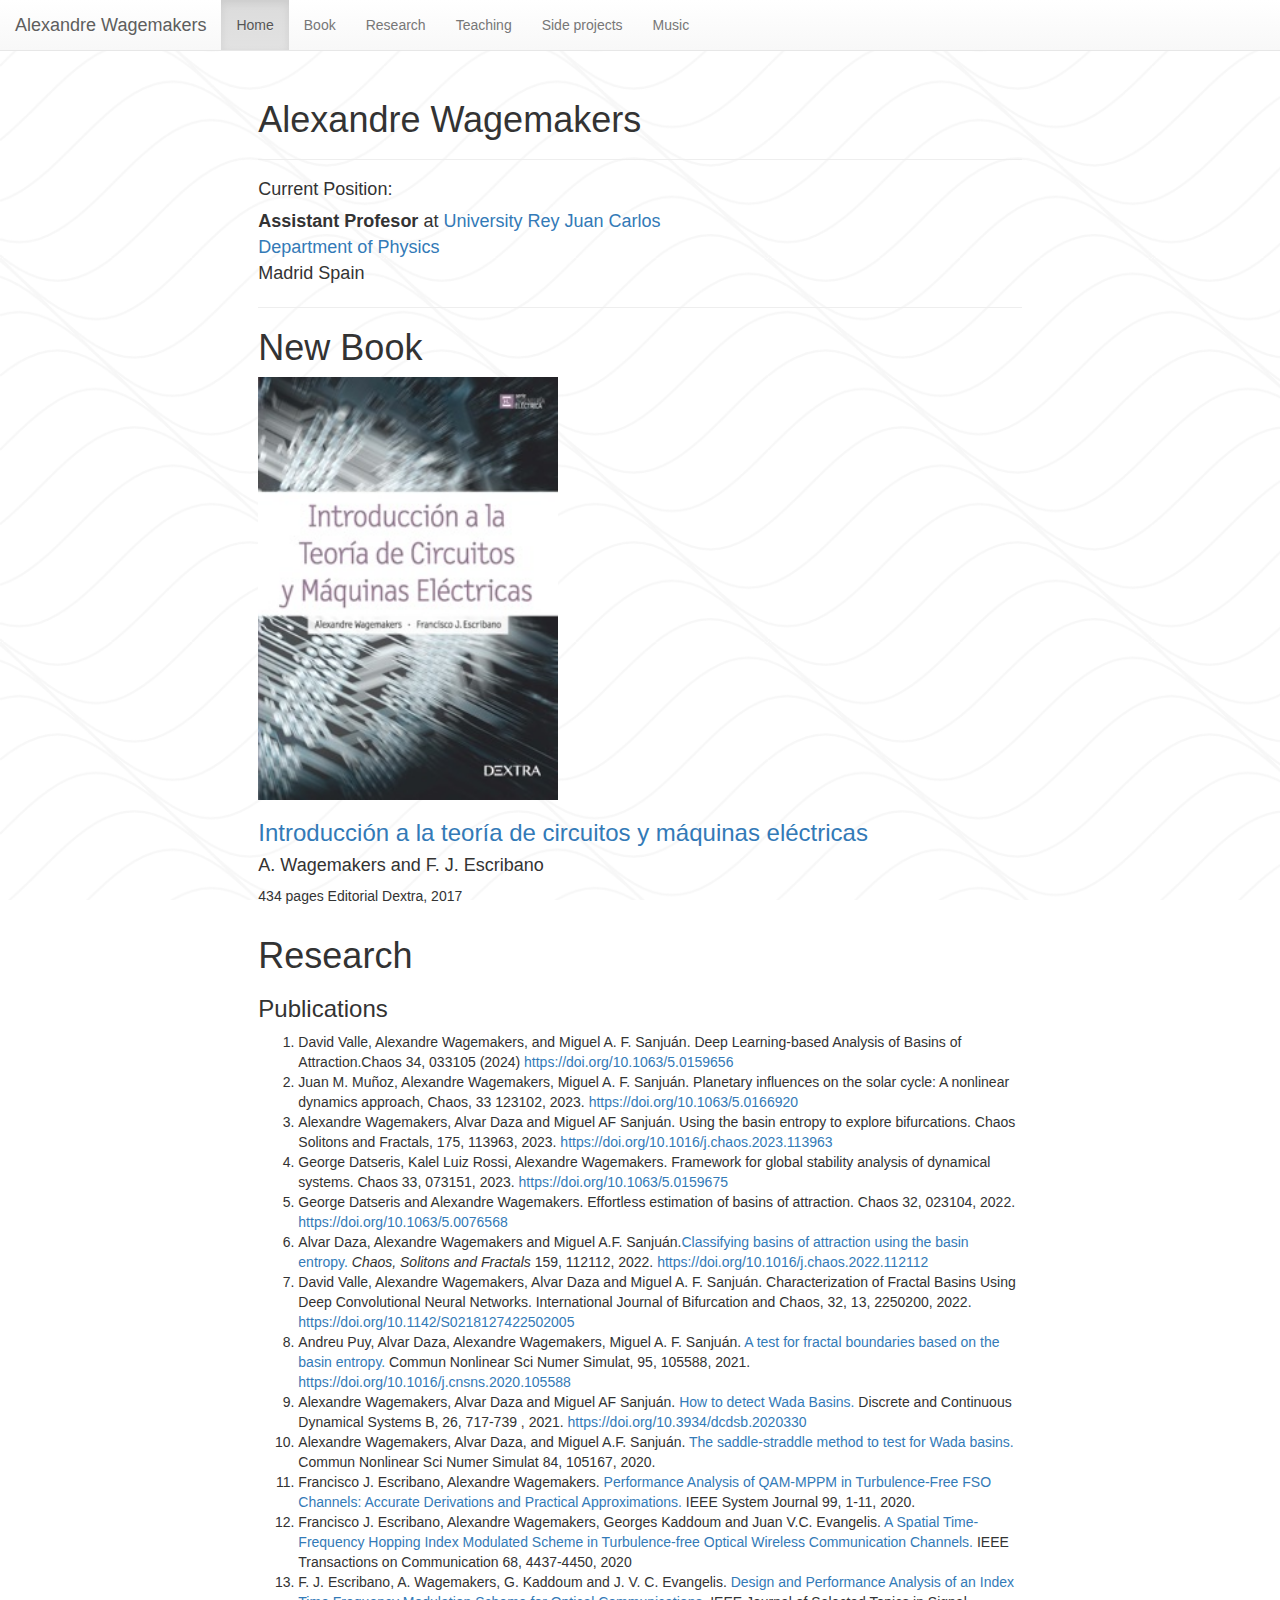
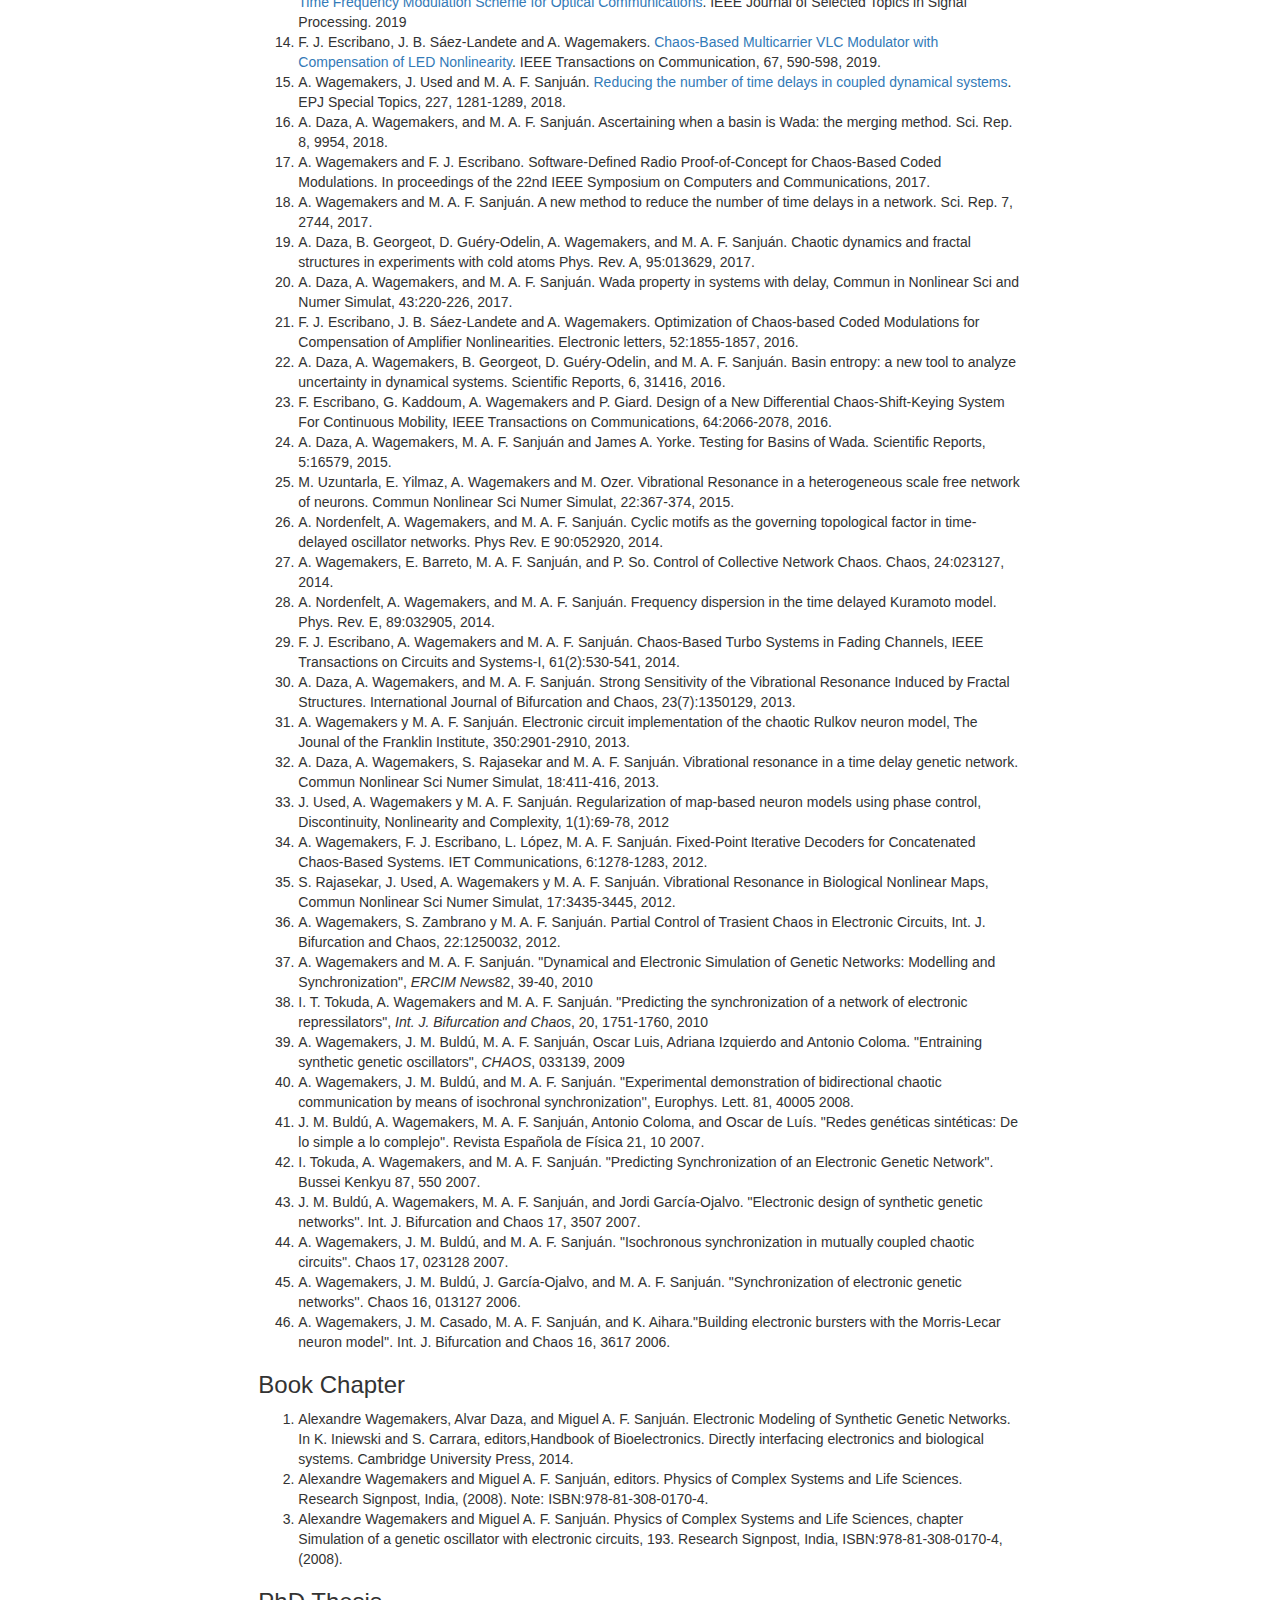
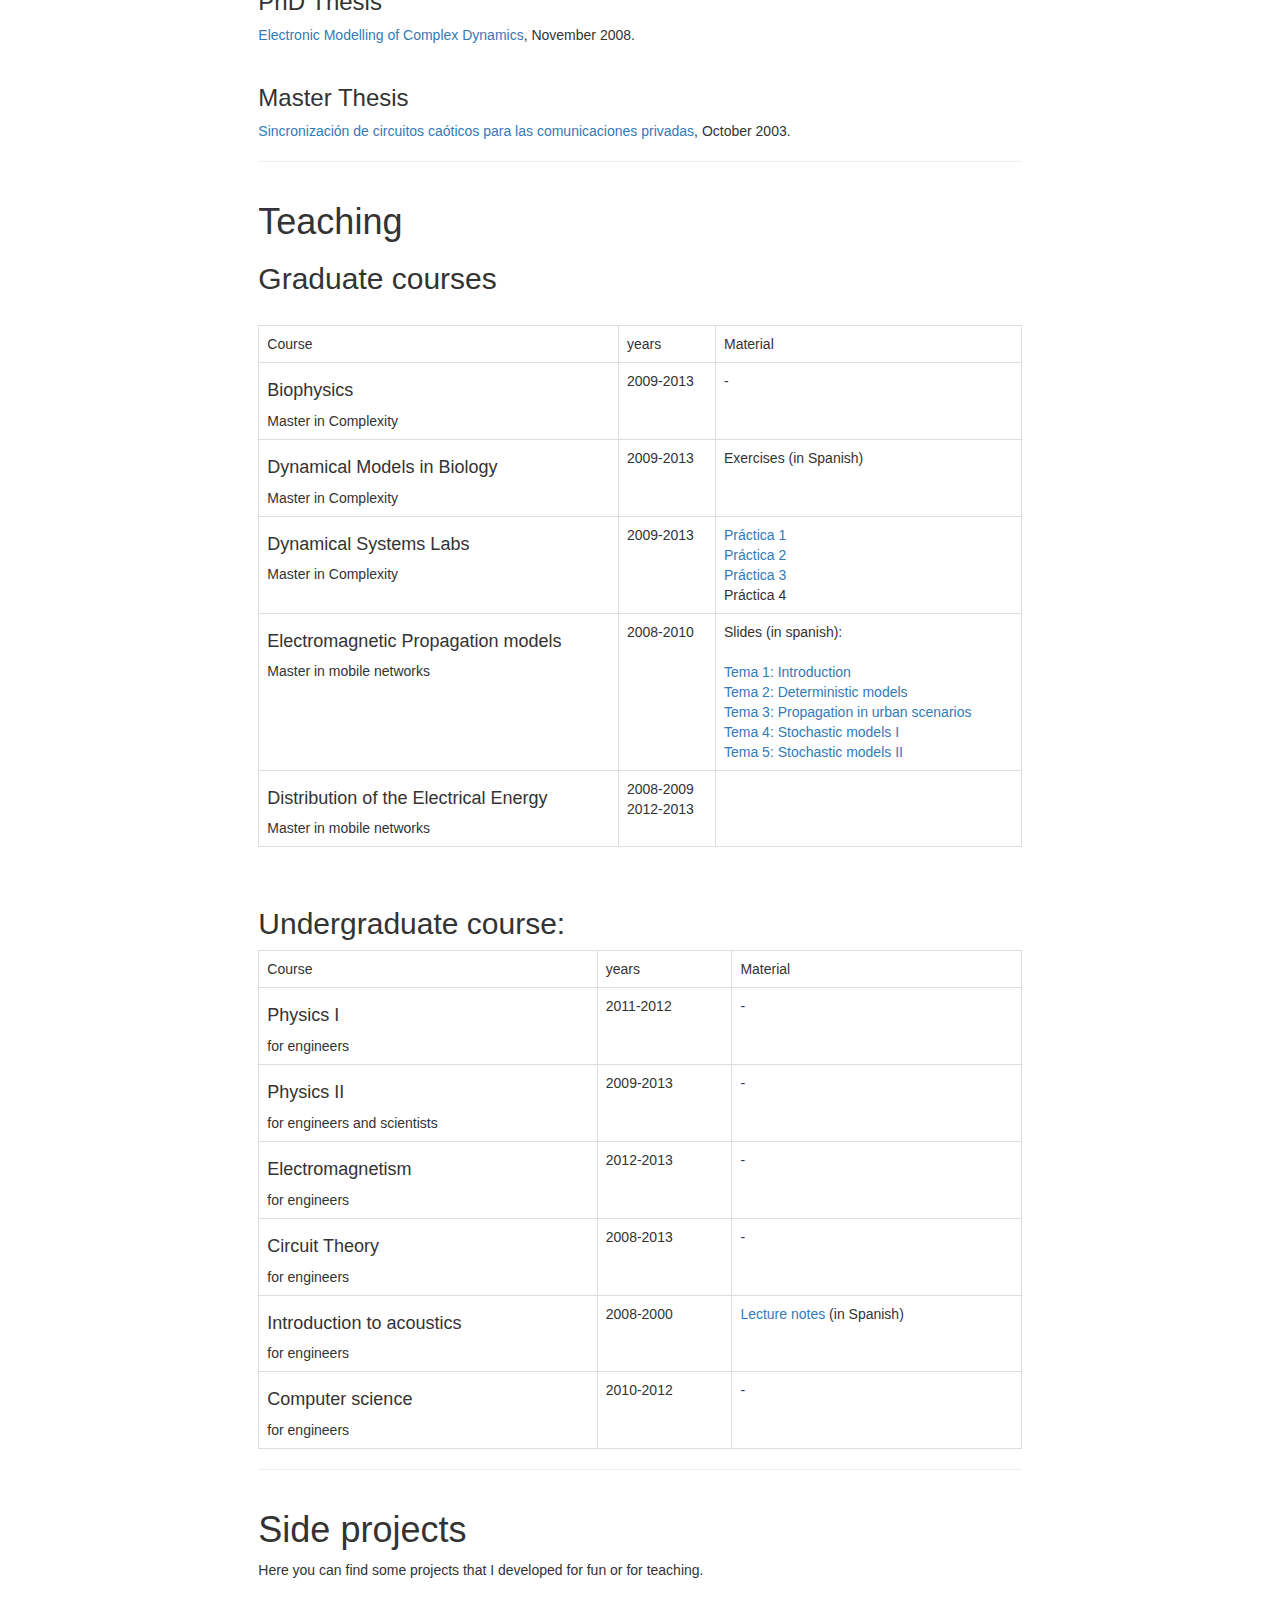
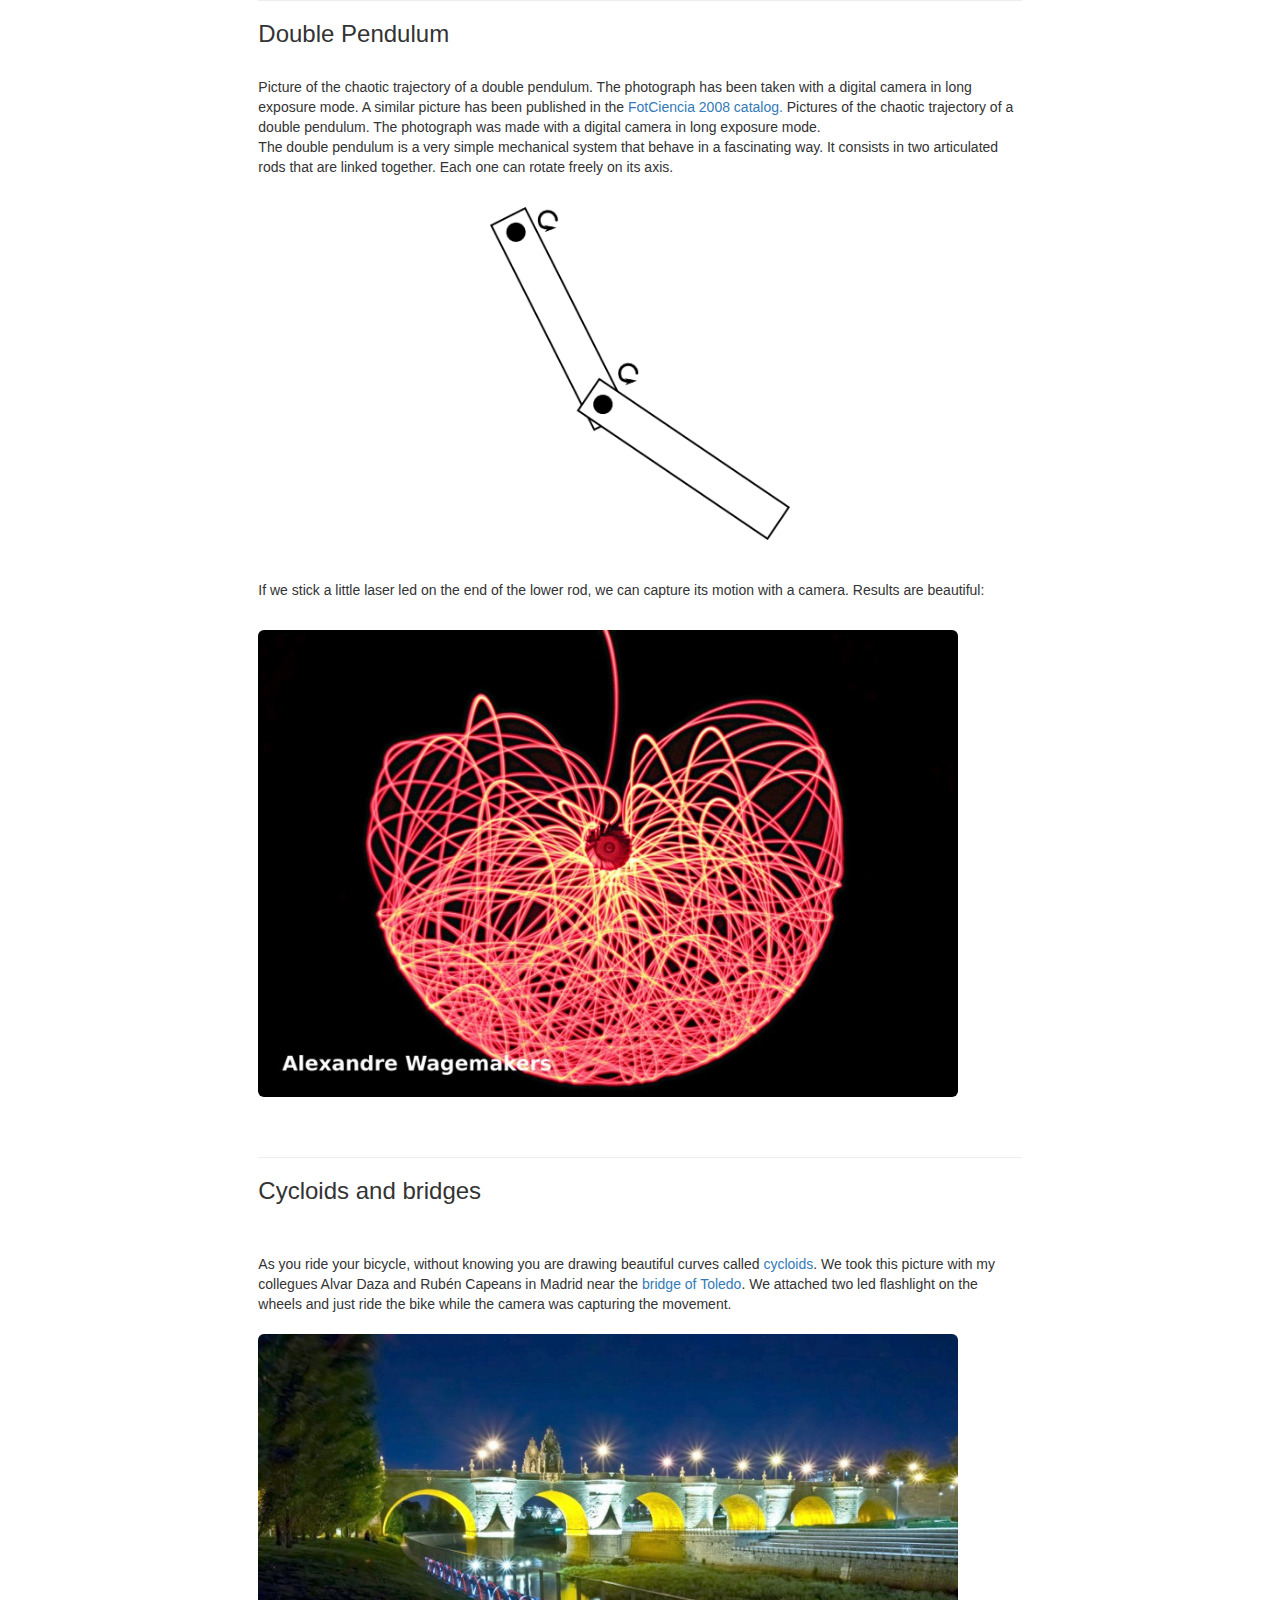
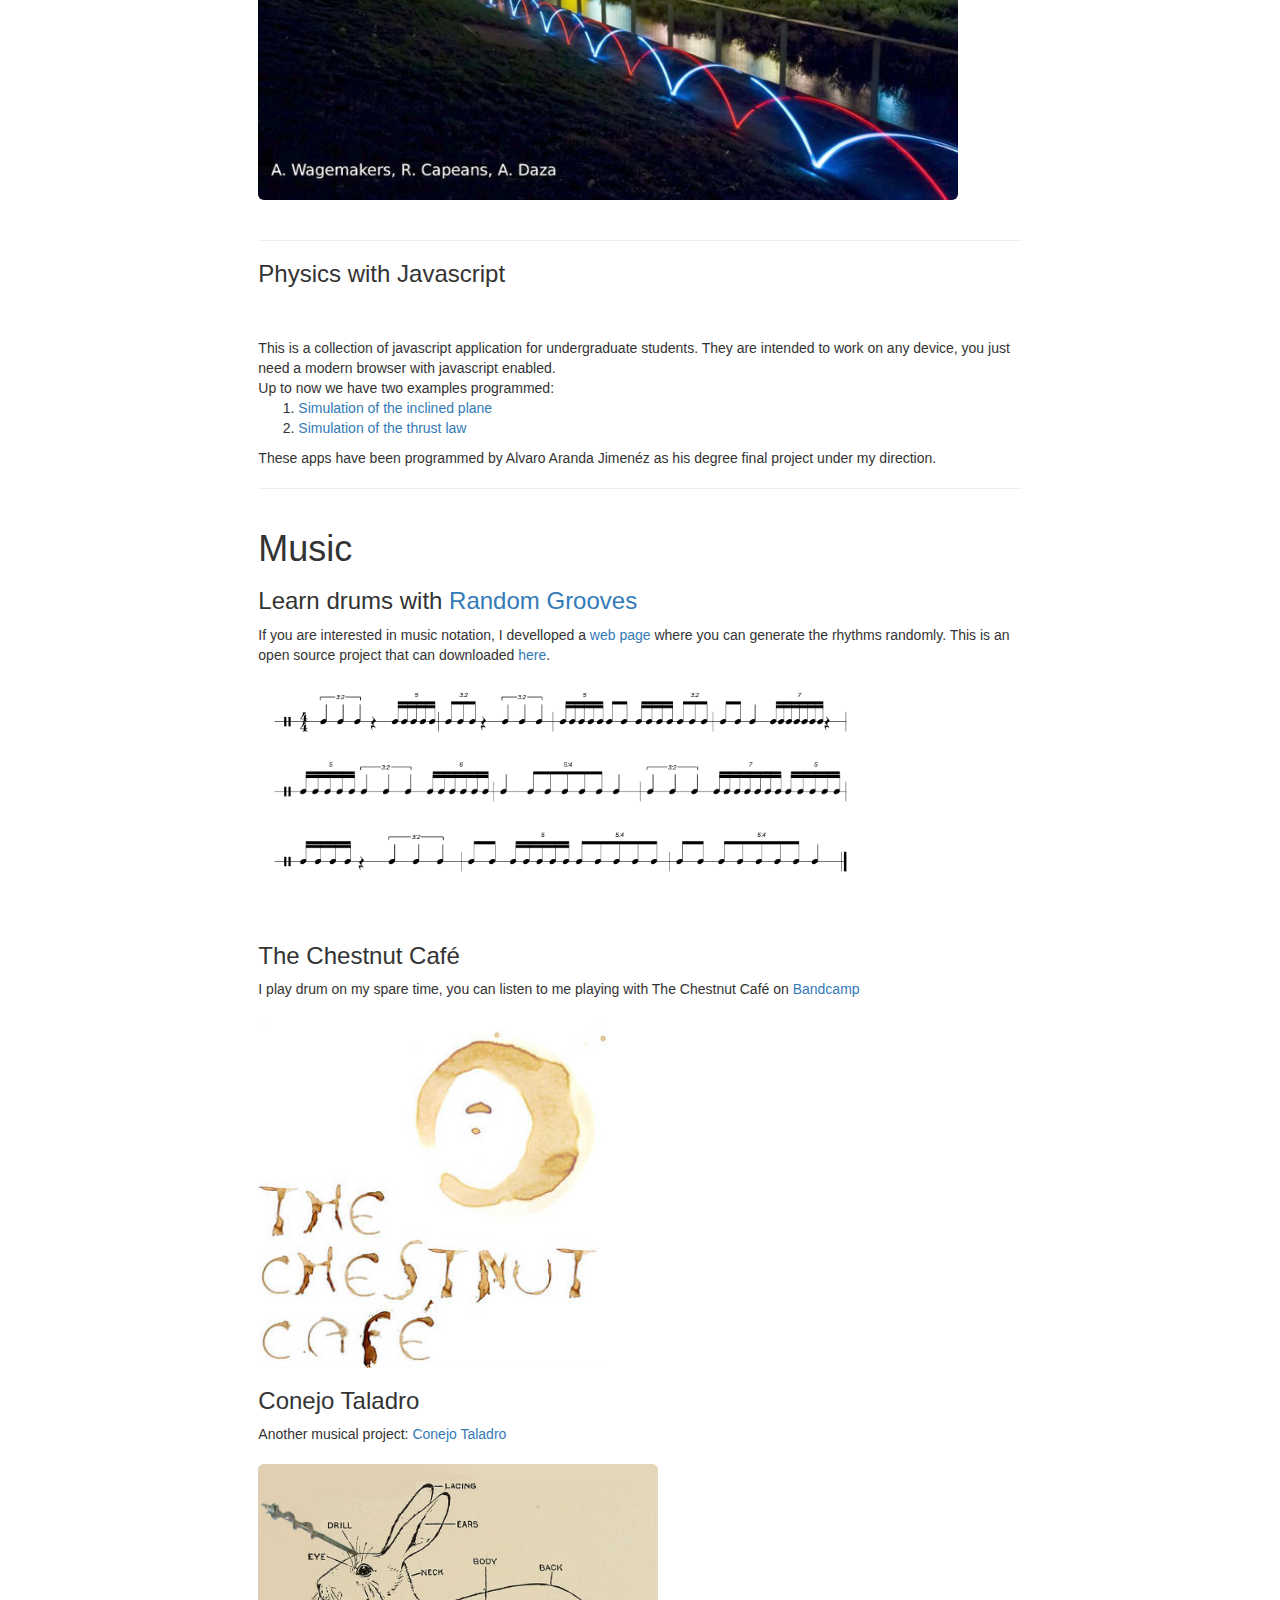
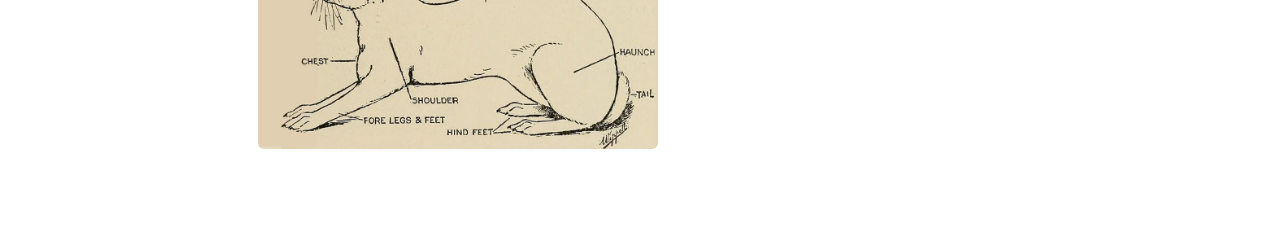
<file: index.html>
<!DOCTYPE html>
<html lang="en"><head>
<meta http-equiv="content-type" content="text/html; charset=UTF-8">
<meta charset="utf-8">
<title>Personal web Page</title>
<meta name="viewport" content="width=device-width, initial-scale=1.0">
<meta name="description" content="">
<meta name="author" content="alex" >
<link href="css/bootstrap.min.css" rel="stylesheet">
<link href="css/bootstrap-theme.min.css" rel="stylesheet">
<style type="text/css">

body {
padding: 60px;
    background-image:url('img/background.png');
	background-repeat: repeat;
	background-position: center left;
    background-attachment: fixed;
    background-size: 30%;
}

#main {
 margin:0 auto;

}

.anchor{

	padding-top:50px;
    margin-top:-50px;
    -webkit-background-clip:content-box;
    background-clip:content-box;
}



.carousel-inner { text-align: center; }
.carousel .item > img { display: inline-block; }
.carousel-control {background: none !important;}

.navbar {
    border-radius: 0;
    box-shadow: none;
  }

.wrap {

    height: 500px;

}

</style>

</head>

<body data-spy="scroll" data-target=".navbar" data-offset="100">


<nav class="navbar navbar-default navbar-fixed-top" role="navigation">
  <!-- Brand and toggle get grouped for better mobile display -->
  <div class="navbar-header">
    <button type="button" class="navbar-toggle" data-toggle="collapse" data-target="#bs-example-navbar-collapse-1">
      <span class="sr-only">Toggle navigation</span>
      <span class="icon-bar"></span>
      <span class="icon-bar"></span>
      <span class="icon-bar"></span>
    </button>
    <a class="navbar-brand" href="#">Alexandre Wagemakers</a>
  </div>

 <div class="collapse navbar-collapse" id="bs-example-navbar-collapse-1">
 <ul class="nav navbar-nav">
	<li class="active"><a href="#resume">Home</a></li>
	<li><a href="#book">Book</a></li>
    <li><a href="#research">Research</a></li>
	<li><a href="#teaching">Teaching</a></li>
	<li><a href="#projects">Side projects</a></li>
	<li><a href="#music">Music</a></li>
</ul>

 </div><!-- /.navbar-collapse -->


</nav>


<div id="wrap">
<div class="row">
<div class="col-md-2"></div>
<div class="col-md-8" id='main'>

<div id='resume' class='anchor'>
<div class="page-header">
<h1>Alexandre Wagemakers</h1>
</div>


<h4>
<p>Current Position:</p>
<address>
<b>Assistant Profesor</b> at <a href="http://www.urjc.es">University Rey Juan Carlos</a>
<br>
<a href='http://www.fisica.urjc.es'>Department of Physics</a><br>
Madrid Spain
</address>
</h4>

</div>

<hr>

<h1>New Book</h1>



<img src="img/portada_libro.jpeg" width='300px' >

<p>
<h3><a href="http://dextraeditorial.com/comprar/151/introduccion/la/teoria/circuitos/maquinas/electricas/transformadores/teoria/circuitos/circuitos/corriente/alterna/corriente/alterna/trifasica/maquinas/electricas/motores/generadores/termicos/campos/magneticos/"> Introducción a la teoría de circuitos y máquinas eléctricas </a></h3>
<h4> A. Wagemakers and F. J. Escribano </h4>
434 pages
Editorial Dextra, 2017

</p>

<div id="research" class='anchor'>
<h1>Research</h1>
<h3>Publications</h3>

<ol>
<li>David Valle, Alexandre Wagemakers, and Miguel A. F. Sanjuán. Deep Learning-based Analysis of Basins of Attraction.Chaos 34, 033105 (2024) <a href="https://doi.org/10.1063/5.0159656">https://doi.org/10.1063/5.0159656</a></li>
<li>Juan M. Muñoz, Alexandre Wagemakers, Miguel A. F. Sanjuán. Planetary influences on the solar cycle: A nonlinear dynamics approach, Chaos, 33 123102, 2023. <a href="https://doi.org/10.1063/5.0166920">https://doi.org/10.1063/5.0166920</a></li>
<li>Alexandre Wagemakers, Alvar Daza and Miguel AF Sanjuán. Using the basin entropy to explore bifurcations. Chaos Solitons and Fractals, 175, 113963, 2023. <a href="https://doi.org/10.1016/j.chaos.2023.113963">https://doi.org/10.1016/j.chaos.2023.113963</a></li>
<li>George Datseris, Kalel Luiz Rossi, Alexandre Wagemakers. Framework for global stability analysis of dynamical systems. Chaos 33, 073151, 2023. <a href="https://doi.org/10.1063/5.0159675">https://doi.org/10.1063/5.0159675</a></li>
<li>George Datseris and Alexandre Wagemakers. Effortless estimation of basins of attraction. Chaos 32, 023104, 2022. <a href="https://doi.org/10.1063/5.0076568">https://doi.org/10.1063/5.0076568</a></li>
<li>Alvar Daza, Alexandre Wagemakers and Miguel A.F. Sanjuán.<a href="https://arxiv.org/abs/2201.08083">Classifying basins of attraction using the basin entropy.</a> <em>Chaos, Solitons and Fractals</em> 159, 112112, 2022. <a href="https://doi.org/10.1016/j.chaos.2022.112112">https://doi.org/10.1016/j.chaos.2022.112112</a></li>
<li>David Valle, Alexandre Wagemakers, Alvar Daza and Miguel A. F. Sanjuán. Characterization of Fractal Basins Using Deep Convolutional Neural Networks.  International Journal of Bifurcation and Chaos, 32, 13, 2250200, 2022. <a href=https://doi.org/10.1142/S0218127422502005">https://doi.org/10.1142/S0218127422502005</a></li>
<li>Andreu Puy, Alvar Daza, Alexandre Wagemakers, Miguel A. F. Sanjuán. <a href="">A test for fractal boundaries based on the basin entropy.</a> Commun Nonlinear Sci Numer Simulat, 95, 105588, 2021. <a href="https://doi.org/10.1016/j.cnsns.2020.105588">https://doi.org/10.1016/j.cnsns.2020.105588</a></li>
<li>Alexandre Wagemakers, Alvar Daza and Miguel AF Sanjuán. <a href="">How to detect Wada Basins.</a> Discrete and Continuous Dynamical Systems B, 26, 717-739 , 2021. <a href="https://doi.org/10.3934/dcdsb.2020330">https://doi.org/10.3934/dcdsb.2020330</a></li>
<li>Alexandre Wagemakers, Alvar Daza, and Miguel A.F. Sanjuán. <a href="">The saddle-straddle method to test for Wada basins.</a> Commun Nonlinear Sci Numer Simulat 84, 105167, 2020. </li>
<li>Francisco J. Escribano, Alexandre Wagemakers. <a href="https://dx.doi.org/10.1109/JSYST.2020.2986680">Performance Analysis of QAM-MPPM in Turbulence-Free FSO Channels: Accurate Derivations and Practical Approximations.</a> IEEE System Journal 99, 1-11, 2020.</li>
<li> Francisco J. Escribano, Alexandre Wagemakers, Georges Kaddoum and Juan V.C. Evangelis. <a href="https://dx.doi.org/10.1109/TCOMM.2020.2987561"> A Spatial Time-Frequency Hopping Index Modulated Scheme in Turbulence-free Optical Wireless Communication Channels.</a> IEEE Transactions on Communication 68, 4437-4450, 2020</li>
<li>  F. J. Escribano, A. Wagemakers, G. Kaddoum and J. V. C. Evangelis. <a href=https://doi.org/10.1109/JSTSP.2019.2918484>Design and Performance Analysis of an Index Time Frequency Modulation Scheme for Optical Communications</a>. IEEE Journal of Selected Topics in Signal Processing. 2019
<li> F. J. Escribano, J. B. Sáez-Landete and A. Wagemakers. <a href=https://doi.org/10.1109/TCOMM.2018.2870874>Chaos-Based Multicarrier VLC Modulator with Compensation of LED Nonlinearity</a>. IEEE Transactions on Communication, 67, 590-598, 2019. </li>
<li> A. Wagemakers, J. Used and M. A. F. Sanjuán. <a href=https://arxiv.org/abs/1804.07165>Reducing the number of time delays in coupled dynamical systems</a>. EPJ Special Topics, 227, 1281-1289, 2018.</li>
<li> A. Daza, A. Wagemakers, and M. A. F. Sanjuán. Ascertaining when a basin is Wada: the merging method. Sci. Rep. 8, 9954, 2018.</li>
<li> A. Wagemakers and F. J. Escribano.  Software-Defined Radio Proof-of-Concept for Chaos-Based Coded Modulations. In proceedings of the 22nd IEEE Symposium on Computers and Communications, 2017.</li>
<li> A. Wagemakers and M. A. F. Sanjuán. A new method to reduce the number of time delays in a network. Sci. Rep. 7, 2744, 2017.   </li>
<li> A. Daza, B. Georgeot, D. Guéry-Odelin, A. Wagemakers, and M. A. F. Sanjuán. Chaotic dynamics and fractal structures in experiments with cold atoms Phys. Rev. A, 95:013629, 2017. </li>
<li> A. Daza, A. Wagemakers, and M. A. F. Sanjuán. Wada property in systems with delay, Commun in Nonlinear Sci and Numer Simulat, 43:220-226, 2017.</li>
<li> F. J. Escribano, J. B. Sáez-Landete and A. Wagemakers. Optimization of Chaos-based Coded Modulations for Compensation of Amplifier Nonlinearities. Electronic letters, 52:1855-1857, 2016. </li>
<li>A. Daza, A. Wagemakers, B. Georgeot, D. Guéry-Odelin, and M. A. F. Sanjuán. Basin entropy: a new tool to analyze uncertainty in dynamical systems. Scientific Reports, 6, 31416, 2016.</li>
<li>F. Escribano, G. Kaddoum, A. Wagemakers and P. Giard. Design of a New Differential Chaos-Shift-Keying System For Continuous Mobility, IEEE Transactions on Communications, 64:2066-2078, 2016.</li>
<li>A. Daza, A. Wagemakers, M. A. F. Sanjuán and James A. Yorke. Testing for Basins of Wada. Scientific Reports, 5:16579, 2015.</li>
<li>M. Uzuntarla, E. Yilmaz, A. Wagemakers and  M. Ozer. Vibrational Resonance in a heterogeneous scale free network of neurons. Commun Nonlinear Sci Numer Simulat, 22:367-374, 2015.</li>
<li>A. Nordenfelt, A. Wagemakers, and M. A. F. Sanjuán. Cyclic motifs as the governing topological factor in time-delayed oscillator networks. Phys Rev. E 90:052920, 2014. </li>
<li>A. Wagemakers, E. Barreto, M. A. F. Sanjuán, and P. So. Control of Collective Network Chaos. Chaos, 24:023127, 2014.</li>
<li>A. Nordenfelt, A. Wagemakers, and M. A. F. Sanjuán. Frequency dispersion in the time delayed Kuramoto model. Phys. Rev. E, 89:032905, 2014.</li>
<li>F. J. Escribano, A. Wagemakers and M. A. F. Sanjuán. Chaos-Based Turbo Systems in Fading Channels, IEEE Transactions on Circuits and Systems-I, 61(2):530-541, 2014.</li>
<li>A. Daza, A. Wagemakers, and M. A. F. Sanjuán. Strong Sensitivity of the Vibrational Resonance Induced by Fractal Structures. International Journal of Bifurcation and Chaos, 23(7):1350129, 2013.</li>
<li>A. Wagemakers y M. A. F. Sanjuán. Electronic circuit implementation of the chaotic Rulkov neuron model, The Jounal of the Franklin Institute,  350:2901-2910, 2013.</li>
<li>A. Daza, A. Wagemakers, S. Rajasekar and M. A. F. Sanjuán. Vibrational resonance in a time delay genetic network. Commun Nonlinear Sci Numer Simulat, 18:411-416, 2013.</li>
<li>J. Used, A. Wagemakers y M. A. F. Sanjuán. Regularization of map-based neuron models using phase control, Discontinuity, Nonlinearity and Complexity, 1(1):69-78, 2012</li>
<li>A. Wagemakers, F. J. Escribano, L. López,  M. A. F. Sanjuán. Fixed-Point Iterative Decoders for Concatenated Chaos-Based Systems.  IET Communications, 6:1278-1283, 2012.</li>
<li>S. Rajasekar, J. Used, A. Wagemakers y M. A. F. Sanjuán. Vibrational Resonance in Biological Nonlinear Maps, Commun Nonlinear Sci Numer Simulat, 17:3435-3445, 2012.</li>
<li>A. Wagemakers, S. Zambrano y M. A. F. Sanjuán. Partial Control of Trasient Chaos in Electronic Circuits, Int. J. Bifurcation and Chaos, 22:1250032, 2012.</li>
<li>A. Wagemakers and M. A. F. Sanjuán. "Dynamical and Electronic Simulation of Genetic Networks: Modelling and Synchronization", <i>ERCIM News</i>82, 39-40, 2010</li>
<li>I. T. Tokuda, A. Wagemakers and M. A. F. Sanjuán. "Predicting the synchronization of a network of electronic repressilators", <i>Int. J. Bifurcation and Chaos</i>, 20, 1751-1760, 2010</li>
<li>A. Wagemakers, J. M. Buldú, M. A. F. Sanjuán, Oscar Luis, Adriana Izquierdo and Antonio Coloma. "Entraining synthetic genetic oscillators", <i>CHAOS</i>, 033139, 2009</li>
<li>A. Wagemakers, J. M. Buldú, and M. A. F. Sanjuán. "Experimental demonstration of bidirectional chaotic communication by means of isochronal synchronization'', Europhys. Lett. 81, 40005 2008.</li>
<li>J. M. Buldú, A. Wagemakers, M. A. F. Sanjuán, Antonio Coloma, and Oscar de Luís. "Redes genéticas sintéticas: De lo simple a lo complejo''. Revista Española de Física 21, 10 2007.</li>
<li>I. Tokuda, A. Wagemakers, and M. A. F. Sanjuán. "Predicting Synchronization of an Electronic Genetic Network''. Bussei Kenkyu 87, 550 2007.</li>
<li>J. M. Buldú, A. Wagemakers, M. A. F. Sanjuán, and Jordi García-Ojalvo. "Electronic design of synthetic genetic networks''. Int. J. Bifurcation and Chaos 17, 3507 2007.</li>
<li>A. Wagemakers, J. M. Buldú, and M. A. F. Sanjuán. "Isochronous synchronization in mutually coupled chaotic circuits''. Chaos 17, 023128 2007. </li>
<li>A. Wagemakers, J. M. Buldú, J. García-Ojalvo, and M. A. F. Sanjuán. "Synchronization of electronic genetic networks''. Chaos 16, 013127 2006.</li>
<li>A. Wagemakers, J. M. Casado, M. A. F. Sanjuán, and K. Aihara."Building electronic bursters with the Morris-Lecar neuron model''. Int. J. Bifurcation and Chaos 16, 3617 2006. </li>
</ol>
<p/>

<h3>Book Chapter</h3>
<ol>
<li>Alexandre Wagemakers, Alvar Daza, and Miguel A. F. Sanjuán. Electronic Modeling of Synthetic Genetic Networks. In K. Iniewski and S. Carrara, editors,Handbook of Bioelectronics. Directly interfacing electronics and biological systems. Cambridge University Press, 2014.</li>
<li>Alexandre Wagemakers and Miguel A. F. Sanjuán, editors. Physics of Complex Systems and Life Sciences. Research Signpost, India, (2008). Note: ISBN:978-81-308-0170-4.</li>
<li>Alexandre Wagemakers and Miguel A. F. Sanjuán. Physics of Complex Systems and Life Sciences, chapter Simulation of a genetic oscillator with electronic circuits, 193. Research Signpost, India, ISBN:978-81-308-0170-4, (2008).</li>
</ol>

<h3>PhD Thesis</h3>
<a href="download/tesis_alexandre_wagemakers.pdf">Electronic Modelling of Complex Dynamics</a>, November 2008. <br /><br />

<h3>Master Thesis</h3>
<a href="download/PFC_alexandre_wagemakers.pdf">Sincronización de circuitos caóticos para las comunicaciones privadas</a>, October 2003.
</div>

<hr>
<div id="teaching" class='anchor'>
<h1>Teaching</h1>

<h2>Graduate courses</h2> <br />

<table class='table table-bordered'>
<tr>
<td>Course</td>
<td>years</td>
<td>Material</td>
</tr>

<tr>
<td><h4>Biophysics</h4>Master in Complexity</td>
<td>2009-2013<br></td>
<td>-</td>
</tr>

<tr>
<td><h4>Dynamical Models in Biology</h4>Master in Complexity</td>
<td>2009-2013<br></td>
<td>Exercises (in Spanish)</td>
</tr>

<tr>
<td><h4> Dynamical Systems Labs</h4>Master in Complexity</td>
<td>2009-2013<br></td>
<td><a href="download/LDC_p1.pdf">Práctica 1</a><br>
<a href="download/LDC_p2.pdf">Práctica 2</a><br>
<a href="download/LDC_p3.pdf">Práctica 3</a><br>
Práctica 4<br>
</td>
</tr>

<tr>
<td><h4>Electromagnetic Propagation models</h4>Master in mobile networks</td>
<td>2008-2010</td>
<td>
	Slides (in spanish): <br>
	<br />
	<a href="download/mpe_tema1.pdf">Tema 1: Introduction</a><br>
	<a href="download/mpe_tema2.pdf">Tema 2: Deterministic models</a> <br>
	<a href="download/mpe_tema3.pdf">Tema 3: Propagation in urban scenarios</a><br>
	<a href="download/mpe_tema4.pdf">Tema 4: Stochastic models I</a><br>
	<a href="download/mpe_tema5.pdf">Tema 5: Stochastic models II</a>
	<br/>
</td>
</tr>


<tr>
<td><h4>Distribution of the Electrical Energy</h4>Master in mobile networks</td>
<td>2008-2009 <br> 2012-2013</td>
<td></td>
</tr>
</table>

<br>


<h2>Undergraduate course:</h2>


<table class='table table-bordered'>
<tr>
<td>Course</td>
<td>years</td>
<td>Material</td>
</tr>

<tr>
<td><h4>Physics I</h4> for engineers </td>
<td>2011-2012</td>
<td>-</td>
</tr>

<tr>
<td><h4>Physics II</h4>for engineers and scientists </td>
<td>2009-2013</td>
<td>-</td>
</tr>

<tr>
<td><h4>Electromagnetism</h4> for engineers</td>
<td>2012-2013</td>
<td>-</td>
</tr>

<tr>
<td><h4>Circuit Theory</h4> for engineers</td>
<td>2008-2013</td>
<td>-</td>
</tr>


<tr>
<td><h4>Introduction to acoustics</h4> for engineers</td>
<td>2008-2000</td>
<td> <a href="download/apuntes_acustica.pdf">Lecture notes</a> (in Spanish)</td>
</tr>

<tr>
<td><h4>Computer science</h4> for engineers</td>
<td>2010-2012</td>
<td>-</td>
</tr>
</tr>
</table>

</div>

<hr>
<div id='projects' class='anchor'>
<h1>Side projects</h1>
Here you can find some projects that I developed for fun or for teaching.

<hr>
<h3>Double Pendulum</h3><br/>
<p>
Picture of the chaotic trajectory of a double pendulum. The photograph has been taken with a digital camera
in long exposure mode. A similar picture has been published
in the <a href="http://www.fecyt.es/fecyt/detalle.do?elegidaSiguiente=&amp;elegidaNivel3=;SalaPrensa;publicaciones;divulgacioncientifica&amp;elegidaNivel2=;SalaPrensa;publicaciones&amp;elegidaNivel1=;SalaPrensa&amp;tc=publicaciones&amp;id=8%20edicion%20fotciencia">FotCiencia 2008 catalog.</a>
Pictures of the chaotic trajectory of a double pendulum.
The photograph was made with a digital camera in long exposure mode.<br />

The double pendulum is a very simple mechanical system that behave in a
fascinating way. It consists in two articulated rods that are linked
together. Each one can rotate freely on its axis.
<br><br>
<div style="text-align: center;">
<img alt="Double Pendulum" src="img/dbpd.png" width='300px' class='img-rounded'/></div><br><br>
If we stick a little laser led on the end of the lower rod, we can capture its motion with a camera. Results are beautiful:
<br />
</p>
<br/>
<img src="img/dbpd1.jpg" width='700px' class="img-rounded">

<br><br><br>
<hr>



<h3>Cycloids and bridges</h3>
<br></br>
As you ride your bicycle, without knowing you are drawing beautiful curves called <a href="http://en.wikipedia.org/wiki/Cycloid">cycloids</a>. We took this picture with my collegues Alvar
Daza and Rubén Capeans in Madrid near the <a href="http://es.wikipedia.org/wiki/Puente_de_Toledo">bridge of Toledo</a>. We attached two led flashlight on the wheels and just ride the bike while
the camera was capturing the movement.
<br><br>
<img src="img/cicloides.jpg" width='700px' class="img-rounded">

<br><br>

<hr>


<h3>Physics with Javascript</h3>
<br></br>
This is a collection of javascript application for undergraduate students. They are intended to work on any device, you just need
a modern browser with javascript enabled. <br>

Up to now we have two examples programmed:
<ol>
<li><a href="physics/inclinedplane/index.html">Simulation of the inclined plane</a></li>
<li><a href="physics/thrustlaw/index.html">Simulation of the thrust law</a></li>
</ol>

These apps have been programmed by Alvaro Aranda Jimenéz as his degree final project under my direction.

</div>
<hr>


<div id='music' class='anchor'>
<h1>Music</h1>

<h3>Learn drums with <a href="http://grooverandom.appspot.com">Random Grooves</a></h3>
If you are interested in music notation, I develloped a <a href="http://grooverandom.appspot.com">web page</a> where you can generate
the rhythms randomly. This is an open source project that can downloaded <a href="https://github.com/awage/groove_random">here</a>.<br><br>
<div style="text-align: left;">
<img src="img/ex.png" width='600px' class="img-rounded">
</div>
<br><br>
<h3>The Chestnut Café</h3>
I play drum on my spare time, you can listen to me playing with The Chestnut Café on <a href="http://thechestnutcafe.bandcamp.com/">Bandcamp</a>
<br><br>
<a href="http://thechestnutcafe.bandcamp.com/">
<div style="text-align: left;">
<img src="img/chstcafe.jpg" width='350px' class="img-rounded">
</div></a>

<h3>Conejo Taladro</h3>
Another musical project: <a href="http://conejotaladro.bandcamp.com/">Conejo Taladro</a> <br> <br>
<a href="http://conejotaladro.bandcamp.com/">
<div style="text-align: left;">
<img src="img/conejo_taladro.jpg" width='400px' class="img-rounded">
</div></a>

<br><br>

</div>



</div>  <!--/col 8-->
<div class="col-md-2"></div>
</div><!--/.row-->
</div><!--/.wrap-->




<!-- Le javascript
    ================================================== -->
    <!-- Placed at the end of the document so the pages load faster -->
<script src="js/jquery-2.0.3.min.js"></script>
<script src="js/bootstrap.min.js"></script>
<script type="text/javascript">
$('#navbar').scrollspy();
$(".collapse").collapse({toggle:false});
$('.carousel').carousel({
  interval: 3000
});
</script>

</body></html>
</file>
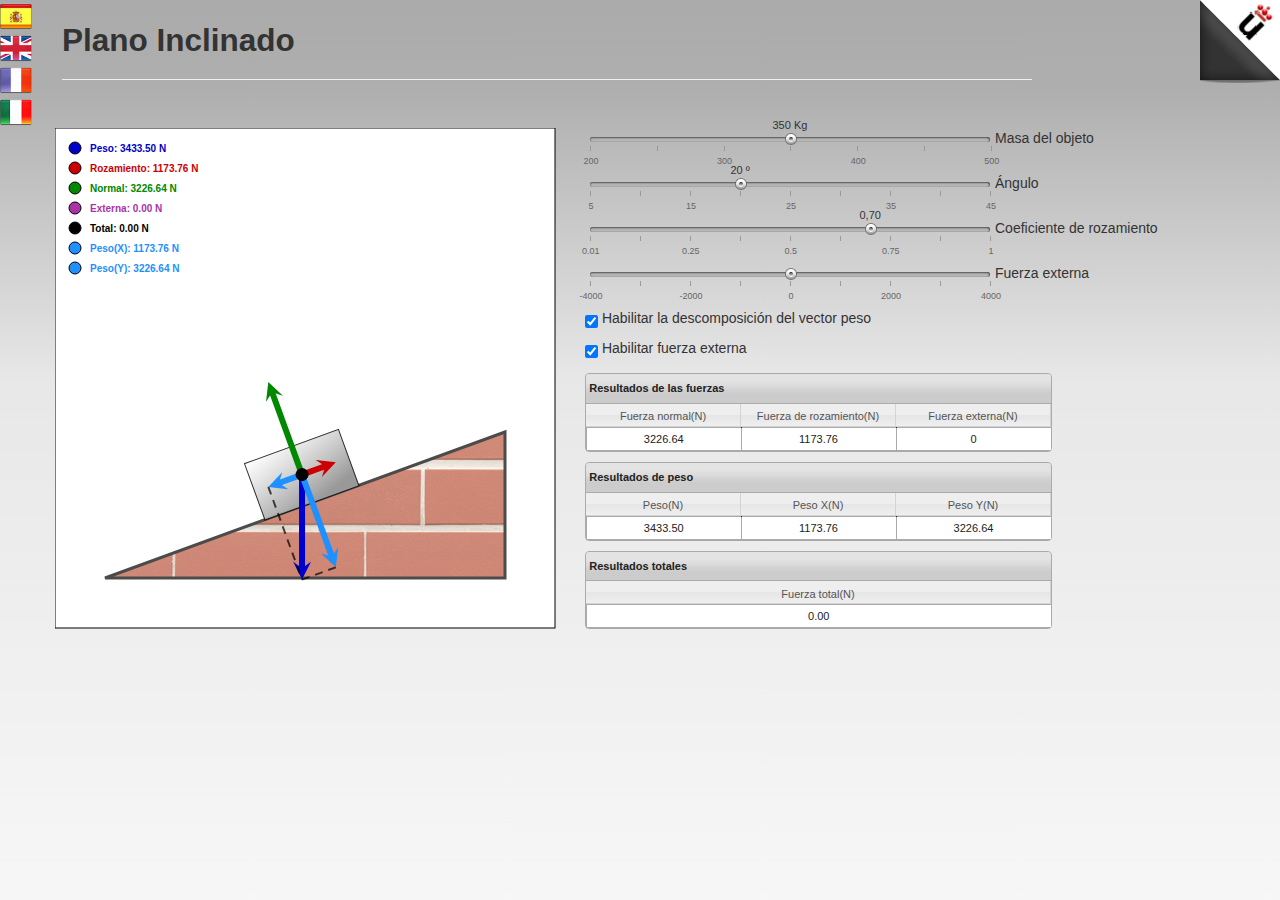
<file: physics/inclinedplane/index.html>
<!DOCTYPE html>
<html>
    <head>
        <title>Inclined Plane</title>
        
        <meta http-equiv="Content-Type" content="text/html; charset=UTF-8">

        <link rel="shortcut icon" href="img/urjc.ico" />

        <!-- Estilos propios -->
        <link href="css/styles.css" rel="stylesheet">
        <link href="css/pagePeel.css" rel="stylesheet">
        <!-- Estilos bootstrap -->
        <link href="css/bootstrap/bootstrap.min.css" rel="stylesheet">
        <link href="css/bootstrap/bootstrap-responsive.min.css" rel="stylesheet">
        <!-- Estilos jquery -->
        <link href="css/jquery/slider/jquery.slider.min.css" rel="stylesheet">
        <link href="css/jquery/jqgrid/ui.jqgrid.css" rel="stylesheet">
        <link href="css/jquery/jquery-ui/custom/jquery-ui.custom.min.css" rel="stylesheet">

        <!-- Scripts propios -->        
        <script src="js/animation.js"></script>
        <script src="js/canvasCalculations.js"></script>
        <script src="js/constants.js"></script>
        <script src="js/controls.js"></script>
        <script src="js/grid.js"></script>
        <script src="js/languajeSelector.js"></script>
        <script src="js/locales.js"></script>
        <script src="js/movement.js"></script>
        <script src="js/pagePeel.js"></script>
        <script src="js/physicsCalculations.js"></script>
        <script src="js/state.js"></script>
        <script src="js/util.js"></script>
        <script src="js/vectors.js"></script>
        <!-- Scripts bootstrap -->
        <script src="js/libs/bootstrap/bootstrap.min.js"></script>
        <!-- Scripts jquery -->
        <script src="js/libs/jquery/jquery.min.js"></script>
        <script src="js/libs/jquery/jquery-migrate.js"></script>
        <script src="js/libs/jquery/slider/jquery.slider.min.js"></script>
        <script src="js/libs/jquery/jqgrid/js/jquery.jqGrid.min.js"></script>
        <!-- Scripts raphael -->
        <script src="js/libs/raphael/raphael-src.js"></script>   
        <!-- Scripts i18next -->
        <script src="js/libs/i18next/i18next.min.js"></script>    
        
        <meta name="viewport" content="width=device-width, initial-scale=1.0">        
        
    </head>
    
    <body>
        <div id="wrap">
            <div id='pageflip'>
                <img id="pageFlipImg" src='img/pagePeel.png'/>
                <div id="pageFlipMsg" class='msg_block'/>
                </div>
            </div>  
            
            <div id="languageSelector">
                <a href="#" onclick="loadSpanishLanguage();">
                    <img src="img/flags/spanishFlag.png" width="32" height="32" title="Castellano" alt="Castellano"/>
                </a>
                <br>
                <a href="#" onclick="loadEnglishLanguage();">
                    <img src="img/flags/englishFlag.png" width="32" height="32" title="English" alt="English"/>
                </a>
                <br>                
                <a href="#" onclick="loadFrenchLanguage();">
                    <img src="img/flags/frenchFlag.png" width="32" height="32" title="Française" alt="Française"/>
                </a>      
                <br>
                <a href="#" onclick="loadItalianLanguage();">
                    <img src="img/flags/italianFlag.png" width="32" height="32" title="Italiano" alt="Italiano"/>
                </a>                  
            </div>            
            
            <div id="elementTip"></div>
            
            <div class="container">                            
                <div id="maincontent">
                    <div id='maintext'>
                        <div class='row'>
                            <div class='span10'>
                                <div class="page-header">
                                    <h2>
                                        <span id="appMainTitle" data-i18n="title.mainTitle"></span>
                                    </h2>
                                </div>
                            </div>	
                        </div>

                        <div class='row'>
                            <div id="raphaelCanvasEnvelope" class='span5'>
                                <div id="raphaelCanvas">  
                                </div>
                            </div>

                            <div id="controlsEnvelope" class="span7">
                                <div class="control-group">
                                    <div id="controlsDiv" class="controls span7">
                                        <label class="entryControl"><span class="sliderSpan"><input id="objMass" type="slider" name="objMass" value = "350" /></span><span data-i18n="controls.objMass"></span></label>
                                        <br>
                                        <label class="entryControl"><span class="sliderSpan"><input id="pitch" type="slider" name="pitch" value = "20" /></span><span data-i18n="controls.pitch"></span></label>
                                        <br>
                                        <label class="entryControl"><span class="sliderSpan"><input id="frictionCoefficient" type="slider" name="frictionCoefficient" value = "0.70" /></span><span data-i18n="controls.frictionCoefficient"></span></label>
                                        <br>
                                        <label class="entryControl"><span id="extraForceSpan" class="showElement"><input id="extraForce" type="slider" name="extraForce" value = "0" /></span><span id="extraForceSpanText" class="showElement" data-i18n="controls.extraForce"></span></label>
                                        <br>    
                                        
                                        <div class="topCheckbox">
                                            <input type="checkbox" id="weightDecomposition" name="weightDecomposition" checked onchange="updateState()"> 
                                            <span data-i18n="controls.weightDecomposition"></span>
                                        </div>    
                                        
                                        <div class="normalCheckbox">
                                            <input type="checkbox" id="enableExtraForce" name="enableExtraForce" checked onchange="updateExtraForceControls()"> 
                                            <span data-i18n="controls.enableExtraForce"></span>
                                        </div>                                          
                                        
                                        <div class="topGrid">
                                            <table id="forceGrid"></table>
                                        </div>

                                        <div class="normalGrid">
                                            <table id="weightGrid"></table>
                                        </div>        
                                        <div class="normalGrid">
                                            <table id="totalForceGrid"></table>
                                        </div>                                              
                                        
                                        <!--div style="margin-top: 15px">
                                            <table id="weightForceGrid"></table>
                                        </div>

                                        <div style="margin-top: 10px">
                                            <table id="otherForcesGrid"></table>
                                        </div-->                                       
                                  </div>                                                                          
                                </div>                                                            
                            </div>
                        </div> 
                    </div>
                </div>     
            </div>             
        </div>
        
        <script>
            $(document).ready(function(){
                //creación del efecto page peel
                createPagePeelEffect();
            });
            
            $(document).mousemove(function(e){
                if (mouseOverElement){
                  elementTip.css("left", e.clientX+20).css("top", e.clientY+20);
                  elementTip.text(elementTipText);
                }
            });            
        </script>          
        
        <script>	
            //inicializacion de variables globales
            var weightForce;
            var weightForce_X;
            var weightForce_Y;
            var normalForce;
            var frictionForce;
            var extraForce = 0;
            var totalForce;
            var mass = DEFAULT_OBJ_MASS;
            var pitch = DEFAULT_PITCH;
            var frictionCoefficient = DEFAULT_FRICTION_COEFFICIENT;
            
            var previousPitch = 0;
            var previousObjectCenter_X = 0;
            var previousObjectCenter_Y = 0;
            var previousObjectRectCornerX = 0;
            var previousObjectRectCornerY = 0;
            
            var objectCenter_X;
            var objectCenter_Y;
            var objectLeftBottomCorner_X;
            var objectLeftBottomCorner_Y;
      
            var animationInProgress = false;
            var mouseOverElement = false;
            var elementTip =  $("#elementTip").hide();
            var elementTipText = "";
            
            //inicialización de los vectores
            var weightVector = null;
            var weightVector_X = null;
            var weightVectorDecompose_X = null;
            var weightVector_Y = null;
            var weightVectorDecompose_Y = null;
            var normalVector = null;
            var frictionVector = null;
            var extraForceVector = null;
            var totalVector = null;
            
            //i18n
            i18n.init({lng: 'es-ES', resStore: locales})
                .done(function(){
                    $("#wrap").i18n();
                }
            );            
            
            //creación del marco de Raphael y borde del marco
            var paper = Raphael(document.getElementById("raphaelCanvas"), MAX_X, MAX_Y);
            var sqr = paper.rect(MIN_X + TRANSPARENT_LEFT_X, MIN_Y + TRANSPARENT_TOP_Y, MAX_X - TRANSPARENT_RIGHT_X, MAX_Y - TRANSPARENT_TOTAL_Y).attr({'fill':'white'});            
            
            //creación de la leyenda en el canvas
            var weightLegend = paper.circle(20,20,6).attr({'fill':'#0000CC'});
            var weightLegendText = paper.text(35,20,i18n.t('vector.weightForce')).attr({'fill':'#0000CC', 'text-anchor': 'start', "font-weight": "bold"});
            var frictionLegend = paper.circle(20,40,6).attr({'fill':'#CC0000'});
            var frictionLegendText = paper.text(35,40,i18n.t('vector.frictionForce')).attr({'fill':'#CC0000', 'text-anchor': 'start', "font-weight": "bold"});
            var normalLegend = paper.circle(20,60,6).attr({'fill':'#008800'});
            var normalLegendText = paper.text(35,60,i18n.t('vector.normalForce')).attr({'fill':'#008800', 'text-anchor': 'start', "font-weight": "bold"});
            var extraForceLegend = paper.circle(20,80,6).attr({'fill':'#AA33AA'});
            var extraForceLegendText = paper.text(35,80,i18n.t('vector.extraForce')).attr({'fill':'#AA33AA', 'text-anchor': 'start', "font-weight": "bold"});
            var totalLegend = paper.circle(20,100,6).attr({'fill':'black'});
            var totalLegendText = paper.text(35,100,i18n.t('vector.total')).attr({'fill':'black', 'text-anchor': 'start', "font-weight": "bold"});
            //var weightDecompositionLegend = paper.circle(20,120,6).attr({'fill':'dodgerBlue'});
            //var weightDecompositionLegendText = paper.text(35,120,i18n.t('vector.weightDecomposition')).attr({'fill':'dodgerBlue', 'text-anchor': 'start', "font-weight": "bold"});
            var weightXLegend = paper.circle(20,120,6).attr({'fill':'dodgerBlue'});
            var weightXLegendText = paper.text(35,120,i18n.t('vector.weightForce_X')).attr({'fill':'dodgerBlue', 'text-anchor': 'start', "font-weight": "bold"});
            var weightYLegend = paper.circle(20,140,6).attr({'fill':'dodgerBlue'});
            var weightYLegendText = paper.text(35,140,i18n.t('vector.weightForce_Y')).attr({'fill':'dodgerBlue', 'text-anchor': 'start', "font-weight": "bold"});        
            
            //creación de la estructura de la pendiente
            //var bottomStructureLine = paper.path('M50 450L450 450').attr({'stroke':'black','stroke-width':'3'});
            //var inclinedStructureLinePath = getInclinedStraight(50, 450, pitch);
            //var inclinedStructureLine = paper.path(inclinedStructureLinePath).attr({'stroke':'black','stroke-width':'3'})
            var inclinedAreaPath = getInclinedStructurePath(50, 450, pitch);
            var inclinedArea = paper.path(inclinedAreaPath).attr({'fill':"url('./img/piedraTextura.jpg')",'stroke':'black','stroke-width':'3','opacity':'0.7'});          
            
            
            //creación del objeto
            var objectRect = paper.rect(0, 0, OBJECT_WIDTH, OBJECT_HEIGHT).attr({'fill':'120-#999-#fff','opacity':'0.8'});
            var objectCenter = paper.circle(0, 0, 6).attr({'fill':'black'});
            updateObjectRect(50, 450, pitch);         
            
            //creacion del texto informativo para los vectores en el lienzo
            var weightVectorText = paper.text(0,0,"").attr({'fill':'#0000CC','font-size':'14','font-family':'Times','font-weight':'normal'});            
            var weightVectorXText = paper.text(0,0,"").attr({'fill':'dodgerBlue','font-size':'14','font-family':'Times','font-weight':'normal'});            
            var weightVectorYText = paper.text(0,0,"").attr({'fill':'dodgerBlue','font-size':'14','font-family':'Times','font-weight':'normal'});            
            var frictionVectorText = paper.text(0,0,"").attr({'fill':'#CC0000','font-size':'14','font-family':'Times','font-weight':'normal'});
            var normalVectorText = paper.text(0,0,"").attr({'fill':'#008800','font-size':'14','font-family':'Times','font-weight':'normal'});
            var extraForceText = paper.text(0,0,"").attr({'fill':'#AA33AA','font-size':'14','font-family':'Times','font-weight':'normal'});
            var totalVectorText = paper.text(0,0,"").attr({'fill':'black','font-size':'14','font-family':'Times','font-weight':'normal'});    
            
            //creación de los grid de resultados
            createResultGrids();                                                           
            
            //inicialización de los controles            
            initControls();
        </script>
             
    </body>
</html>
</file>
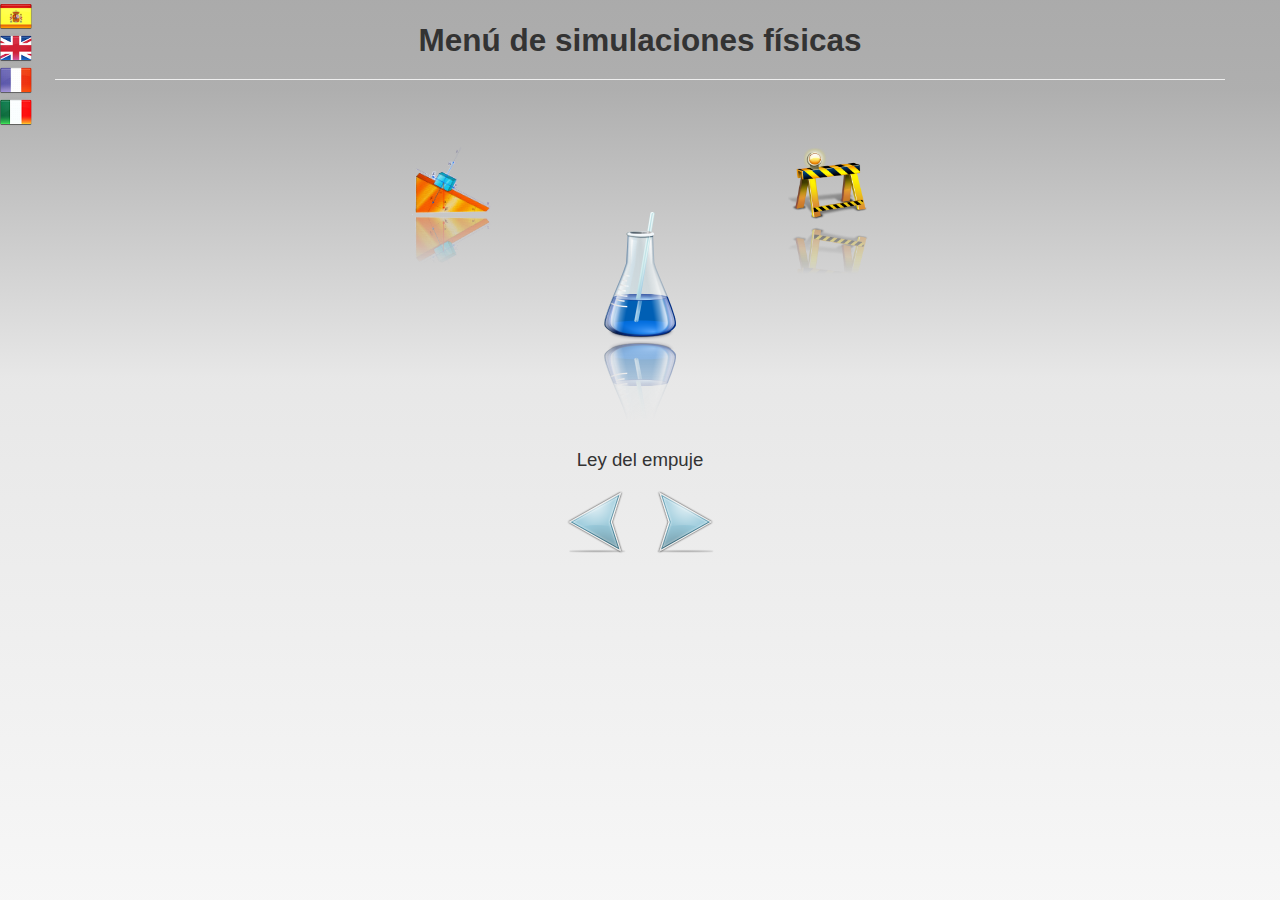
<file: physics/SimulationPortal/index.html>
<!DOCTYPE html>
<html>
    <head>
        <title>Simulation Menu</title>
        
        <meta http-equiv="Content-Type" content="text/html; charset=UTF-8">
        
        <link rel="shortcut icon" href="img/urjc.ico" />
        
        <!-- Estilos propios -->
        <link href="css/styles.css" rel="stylesheet">  
        <!-- Estilos bootstrap -->
        <link href="css/bootstrap/bootstrap.min.css" rel="stylesheet">
        <link href="css/bootstrap/bootstrap-responsive.min.css" rel="stylesheet">        
        <!-- Estilos jquery -->
        <link href="css/jquery/jquery-ui/custom/jquery-ui.custom.min.css" rel="stylesheet">        
        
        <!-- Scripts propios -->           
        <script src="js/languajeSelector.js"></script>
        <script src="js/locales.js"></script>        
        <!-- Scripts bootstrap -->
        <script src="js/libs/bootstrap/bootstrap.min.js"></script>        
        <!-- Scripts jquery -->
        <script src="js/libs/jquery/jquery.min.js"></script>
        <script src="js/libs/jquery/jquery-migrate.js"></script>   
        <script src="js/libs/jquery/mousewheel/jquery.mousewheel.js"></script>
        <script src="js/libs/jquery/cloudCarousel/CloudCarousel.min.js"></script>   
        <!-- Scripts i18next -->
        <script src="js/libs/i18next/i18next.min.js"></script>            
                
    </head>
    <body>
        <div id="wrap">   
            
            <div id="languageSelector" style="float: left">
                <a href="#" onclick="loadSpanishLanguage();">
                    <img src="img/flags/spanishFlag.png" width="32" height="32" title="Castellano" alt="Castellano"/>
                </a>
                <br>
                <a href="#" onclick="loadEnglishLanguage();">
                    <img src="img/flags/englishFlag.png" width="32" height="32" title="English" alt="English"/>
                </a>
                <br>                
                <a href="#" onclick="loadFrenchLanguage();">
                    <img src="img/flags/frenchFlag.png" width="32" height="32" title="Française" alt="Française"/>
                </a>      
                <br>
                <a href="#" onclick="loadItalianLanguage();">
                    <img src="img/flags/italianFlag.png" width="32" height="32" title="Italiano" alt="Italiano"/>
                </a>                  
            </div>               
            
            <div class="container">                            
                <div id="maincontent">            
                    <center>
                        <div class="page-header">
                            <h2>
                                <span id="appMainTitle" data-i18n="mainPage.carouselTitle"></span>
                            </h2>
                        </div>                        

                        <div id ="applicationsCarousel">
                            <a id="thrustLawLink" href="../../ThurstLaw/public_html/index.html">
                                <img id="thrustLawIcon" class="cloudcarousel" src="img/carousel/thrustLawIcon.png" width="128" height="128" />
                            </a>

                            <a id="inclinedPlaneLink" href="../../InclinedPlane/public_html/index.html">
                                <img id="inclinedPlaneIcon" border="0" class="cloudcarousel" src="img/carousel/inclinedPlaneIcon2Alfa.png" alt="Plano inclinado" title="Plano inclinado" width="128" height="128" />
                            </a>

                            <a id="futureSimulationsLink" href="futureSumlations.html"> 
                                <img id="futureSimulationsIcon" border="0" class="cloudcarousel" src="img/carousel/underConstruction.png" alt="Futuras simulaciones" title="Futuras simulaciones" width="128" height="128" />
                            </a>
                        </div>

                        <div id="infoApplicationsCarousel">   
                            <p id="titleTextCarousel"></p>
                            <input id="leftButtonCarousel"  type="image" src="img/carousel/Back.png" title="Left" value="Left" width="64" height="64" />
                            <input id="rightButtonCarousel" type="image" src="img/carousel/Forward.png" title="Right" value="Right" width="64" height="64" />
                        </div>                  
                    </center>
                </div>    
            </div>
        </div>
    
        <script type="text/javascript">
            $(document).ready(function() {
                $("#applicationsCarousel").CloudCarousel({
                    xPos: 400,
                    yPos: 50,
                    buttonLeft: $("#leftButtonCarousel"),
                    buttonRight: $("#rightButtonCarousel"),
                    altBox: $("#altTextCarousel"),
                    titleBox: $("#titleTextCarousel"),
                    reflHeight:80,
                    reflGap:1,
                    FPS:30,            
                    autoRotateDelay:1500,
                    mouseWheel:"true",
                    bringToFront:"true"
                });
                
                //i18n
                i18n.init({lng: 'es-ES', resStore: locales})
                    .done(function(){
                        $("#wrap").i18n();
                    }
                );               
                
                i18nForMenu();
            }); 
        </script>         
    </body>
</html>
</file>
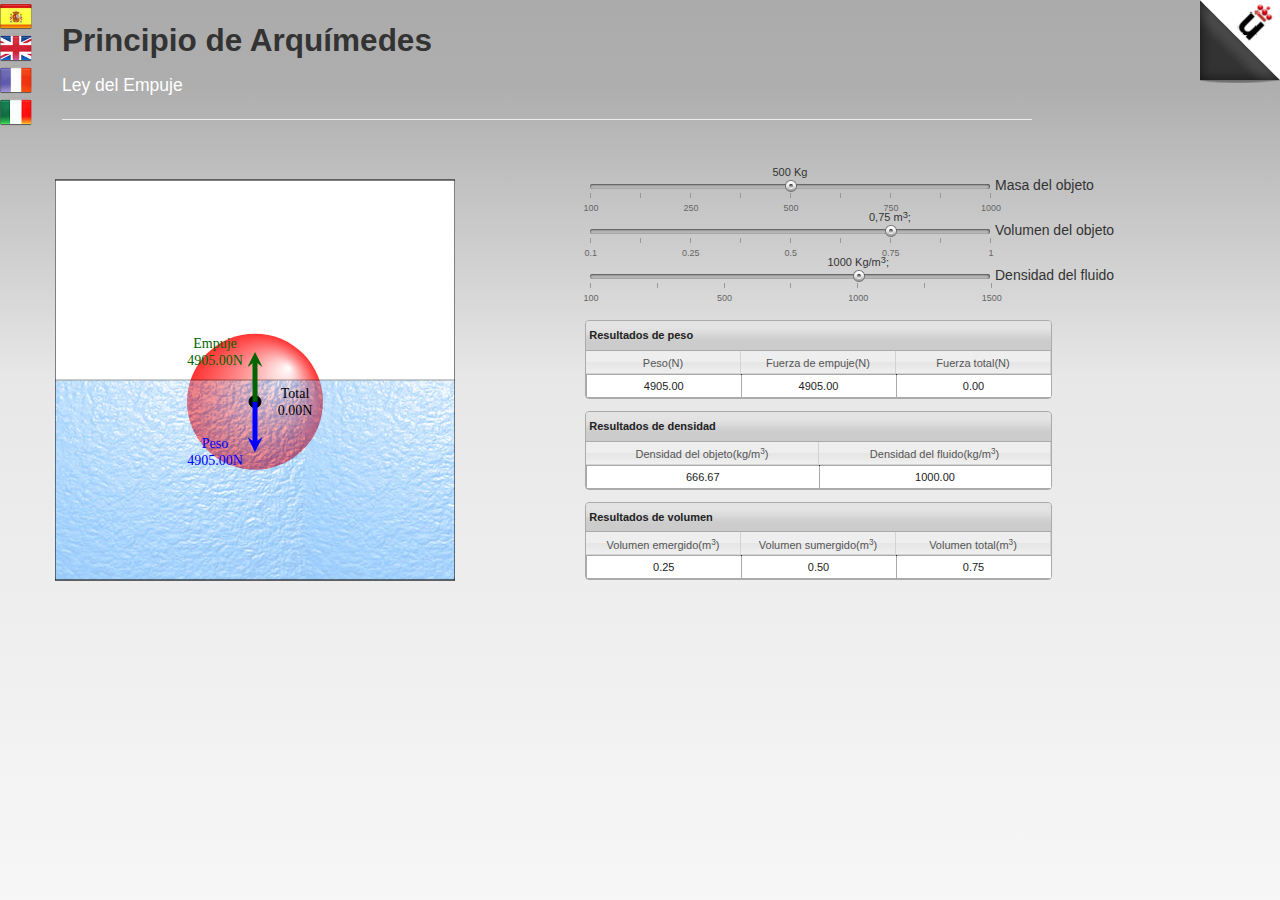
<file: physics/thrustlaw/index.html>
<!DOCTYPE html>
<html>
    <head>
        <title>Thrust Law</title>

        <meta http-equiv="Content-Type" content="text/html; charset=UTF-8">
        
        <link rel="shortcut icon" href="img/urjc.ico" />

        <!-- Estilos propios -->
        <link href="css/styles.css" rel="stylesheet">
        <link href="css/pagePeel.css" rel="stylesheet">
        <!-- Estilos bootstrap -->
        <link href="css/bootstrap/bootstrap.min.css" rel="stylesheet">
        <link href="css/bootstrap/bootstrap-responsive.min.css" rel="stylesheet">
        <!-- Estilos jquery -->
        <link href="css/jquery/slider/jquery.slider.min.css" rel="stylesheet">
        <link href="css/jquery/jqgrid/ui.jqgrid.css" rel="stylesheet">
        <link href="css/jquery/jquery-ui/custom/jquery-ui.custom.min.css" rel="stylesheet">

        <!-- Scripts propios -->
        <script src="js/constants.js"></script>
        <script src="js/controls.js"></script>
        <script src="js/grid.js"></script>
        <script src="js/movement.js"></script>
        <script src="js/languajeSelector.js"></script>
        <script src="js/locales.js"></script>
        <script src="js/pagePeel.js"></script>
        <script src="js/physicsCalculations.js"></script>
        <script src="js/state.js"></script>
        <script src="js/util.js"></script>
        <script src="js/vectors.js"></script>
        <!-- Scripts bootstrap -->
        <script src="js/libs/bootstrap/bootstrap.min.js"></script>
        <!-- Scripts jquery -->
        <script src="js/libs/jquery/jquery.min.js"></script>
        <script src="js/libs/jquery/jquery-migrate.js"></script>
        <script src="js/libs/jquery/slider/jquery.slider.min.js"></script>
        <script src="js/libs/jquery/jqgrid/js/jquery.jqGrid.min.js"></script>
        <!-- Scripts raphael -->
        <script src="js/libs/raphael/raphael-src.js"></script>
        <!-- Scripts i18next -->
        <script src="js/libs/i18next/i18next.min.js"></script>                 
        
    </head>
	
    <body>       
  
        <div id="wrap">
            <div id='pageflip'>
                <img id="pageFlipImg" src="img/pagePeel.png" />
                <div id="pageFlipMsg" class="msg_block"/>
                </div>
            </div>   
            
            <div id="languageSelector">
                <a href="#" onclick="loadSpanishLanguage();">
                    <img src="img/flags/spanishFlag.png" width="32" height="32" title="Castellano" alt="Castellano"/>
                </a>
                <br>
                <a href="#" onclick="loadEnglishLanguage();">
                    <img src="img/flags/englishFlag.png" width="32" height="32" title="English" alt="English"/>
                </a>
                <br>
                <a href="#" onclick="loadFrenchLanguage();">
                    <img src="img/flags/frenchFlag.png" width="32" height="32" title="Française" alt="Française"/>
                </a>      
                <br>
                <a href="#" onclick="loadItalianLanguage();">
                    <img src="img/flags/italianFlag.png" width="32" height="32" title="Italiano" alt="Italiano"/>
                </a>                
            </div>
            
            <div class="container">                            
                <div id="maincontent">
                    <div id='maintext'>
                        <div class='row'>
                            <div class='span10'>
                                <div class="page-header">
                                    <h2>
                                        <span id="appMainTitle" data-i18n="title.mainTitle"></span>
                                        <br>
                                        <small id="appSmallTitle" data-i18n="title.smallTitle"></small>
                                    </h2>
                                </div>
                            </div>	
                        </div>

                        <div class='row'>
                            <div id="raphaelCanvasEnvelope" class='span5'>
                                <div id="raphaelCanvas">  
                                </div>
                            </div>

                            <div class="span7">
                                <div class="control-group">
                                    <div id="controlsDiv" class="controls span7">
                                        <label class="entryControl"><span class="sliderSpan"><input id="objMass" type="slider" name="objMass" value = "500" /></span><span data-i18n="controls.objMass"></span></label>
                                        <br>
                                        <label class="entryControl"><span class="sliderSpan"><input id="objVolume" type="slider" name="objVolume" value = "0.75" /></span><span data-i18n="controls.objVolume"></span></label>
                                        <br>
                                        <label class="entryControl"><span class="sliderSpan"><input id="fluidDensity" type="slider" name="fluidDensity" value = "1000" /></span><span data-i18n="controls.fluidDensity"></span></label>             
                                        
                                        <div class="topGrid">
                                            <table id="forceGrid"></table>
                                        </div>

                                        <div class="normalGrid">
                                            <table id="densityGrid"></table>
                                        </div>       
                                        
                                        <div class="normalGrid">
                                            <table id="volumeGrid"></table>
                                        </div>                                           
                                    </div>                                                                          
                                </div>                                                            
                            </div>
                        </div> 
                    </div>
                </div>     
            </div>   
        </div>

        <script>
            $(document).ready(function(){
        
                //creación del efecto page peel
                createPagePeelEffect();
            });
        </script>
        
        <script>	
            //inicializacion de variables globales
            var weightForce;
            var thrustForce;
            var totalForce;
            var objDensity;
            var fluidDensity = DEFAULT_FLUID_DENSITY;
            var emergedVolume;
            var submergedVolume;
            var animationInProgress = false;            
            var objectSubmerged = false;
            var previousObjectSubmerged;

            //inicialización de los vectores
            var weightVector = null;
            var thrustVector = null;
            var totalVector = null;

            //i18n
            i18n.init({lng: 'es-ES', resStore: locales})
                .done(function(){
                    $("#wrap").i18n();
                }
            );

            //creación del marco de Raphael y borde del marco
            var paper = Raphael(document.getElementById("raphaelCanvas"), MAX_X, MAX_Y);
            var sqr = paper.rect(MIN_X, MIN_Y + TRANSPARENT_TOP_Y, MAX_X, MAX_Y - TRANSPARENT_TOTAL_Y).attr({'fill':'white'});

            //creación del fluido
            var fluidSqr = paper.rect(MIN_X, OBJECT_CENTER_Y, MAX_X, 200).attr({'fill':"url('./img/waterTexture.jpg')",'opacity':0.4});

            //creación del objeto a examinar (círculo)
            var c1 = paper.circle(OBJECT_CENTER_X, OBJECT_CENTER_Y, 68).attr({'fill':'r(0.75, 0.25)#fff-#f00','stroke-width':'0'});

            //creación del origen de los vectores(en el centro del objeto a examinar)
            var vectorCenter = paper.circle(OBJECT_CENTER_X, OBJECT_CENTER_Y, 6).attr({'fill':'black'});

            //creacion del texto informativo para los vectores en el lienzo
            var weightVectorText = paper.text(0,0,"").attr({'fill':'blue','font-size':'14','font-family':'Times','font-weight':'normal'});
            var thrustVectorText = paper.text(0,0,"").attr({'fill':'darkGreen','font-size':'14','font-family':'Times','font-weight':'normal'});
            var totalVectorText = paper.text(0,0,"").attr({'fill':'black','font-size':'14','font-family':'Times','font-weight':'normal'});

            //manejo del evento drag&drop 
            //c1.drag(move_dr,start_dr,up_dr);

            //fijados los valores por defecto del objeto a examinar
            c1.mass = DEFAULT_OBJ_MASS;
            c1.volume = DEFAULT_OBJ_VOLUME; 
            c1.attr({'opacity': 0.8});

            //superposicion de los elementos del lienzo
            c1.toFront();
            fluidSqr.toFront();
            vectorCenter.toFront();
            weightVectorText.toFront();
            thrustVectorText.toFront();
            totalVectorText.toFront(); 

            //creación de los grid de resultados
            createResultGrids();                                               

            //inicialización de los controles
            initControls();
                       
        </script>  

    </body>
	
</html>
</file>
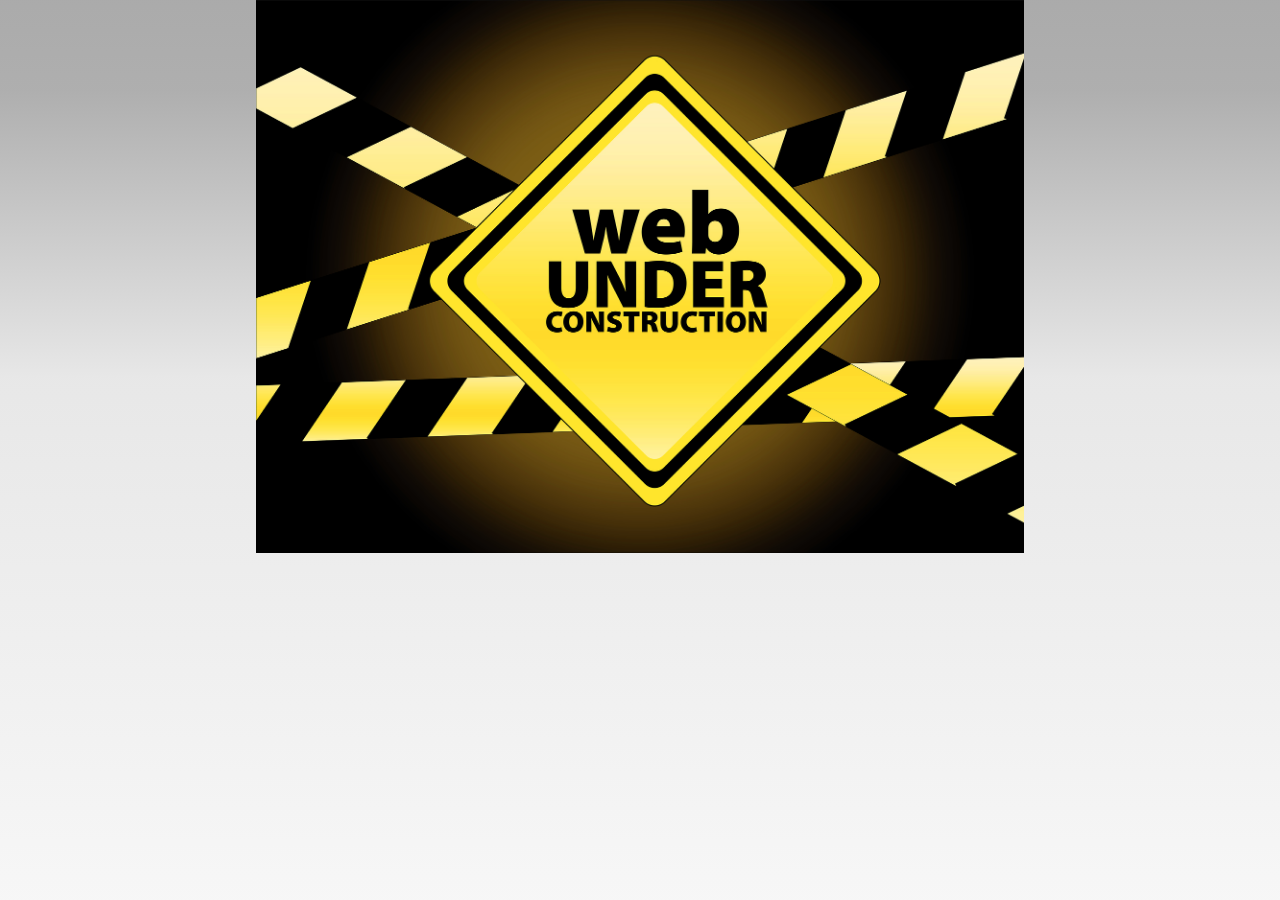
<file: physics/SimulationPortal/futureSumlations.html>
<!DOCTYPE html>
<html>
    <head>
        <title>Future simulations</title>
        
        <!-- Estilos propios -->
        <link href="css/styles.css" rel="stylesheet">          
    </head>
    <body> 
        <center>
            <div id="underConstruction">
                <img src="img/webUnderConstruction.png" />
            </div>
        </center>    
    </body>
</html>
</file>
<file: physics/inclinedplane/css/styles.css>
html {
   min-height: 100%;
}

body {
    height: 100%;
    margin: 0;
    background-repeat: no-repeat;
    background-attachment: fixed;    
    
    background: -moz-linear-gradient(top,  rgba(147,147,147,0.78) 0%, rgba(152,152,152,0.78) 10%, rgba(168,168,168,0.27) 42%, rgba(196,196,196,0.14) 100%); /* FF3.6+ */
    background: -webkit-gradient(linear, left top, left bottom, color-stop(0%,rgba(147,147,147,0.78)), color-stop(10%,rgba(152,152,152,0.78)), color-stop(42%,rgba(168,168,168,0.27)), color-stop(100%,rgba(196,196,196,0.14))); /* Chrome,Safari4+ */
    background: -webkit-linear-gradient(top,  rgba(147,147,147,0.78) 0%,rgba(152,152,152,0.78) 10%,rgba(168,168,168,0.27) 42%,rgba(196,196,196,0.14) 100%); /* Chrome10+,Safari5.1+ */
    background: -o-linear-gradient(top,  rgba(147,147,147,0.78) 0%,rgba(152,152,152,0.78) 10%,rgba(168,168,168,0.27) 42%,rgba(196,196,196,0.14) 100%); /* Opera 11.10+ */
    background: -ms-linear-gradient(top,  rgba(147,147,147,0.78) 0%,rgba(152,152,152,0.78) 10%,rgba(168,168,168,0.27) 42%,rgba(196,196,196,0.14) 100%); /* IE10+ */
    background: linear-gradient(to bottom,  rgba(147,147,147,0.78) 0%,rgba(152,152,152,0.78) 10%,rgba(168,168,168,0.27) 42%,rgba(196,196,196,0.14) 100%); /* W3C */
    filter: progid:DXImageTransform.Microsoft.gradient( startColorstr='#c7939393', endColorstr='#24c4c4c4',GradientType=0 ); /* IE6-9 */
}

.hideElement {
    display: none;
}

.showElement {
    display: inline-block;
}

#elementTip{
    position : absolute;
    border : 1px solid gray;
    background-color : #efefef;
    padding : 3px;
    z-index: 1000;
    /* set this to create word wrap */
    max-width: 200px;
}

#raphaelCanvasEnvelope {
    min-width: 400px;
}

#controlsEnvelope {
    min-width: 500px;
}

.entryControl{
    min-width: 600px;
}

.sliderSpan {
    display: inline-block;
    width: 400px;
    padding: 0 5px;    
}

#extraForceSpan {
    width: 400px;
    padding: 0 5px;
}

#pageFlipMsg {
    width: 80px;
    height: 80px;
    overflow-x: hidden;
    overflow-y: hidden;
}

#pageFlipImg {
    width: 80px;
    height: 83px;
    overflow-x: hidden;
    overflow-y: hidden;
}

#languageSelector {
    float: left;
}

.topGrid {
    margin-top: 15px;
}

.normalGrid {
    margin-top: 10px;
}

.topCheckbox {
    margin-top: 0px;
}

.normalCheckbox {
    margin-top: 10px;
}

#controlsDiv {
    margin-top: 0px; 
}
</file>
<file: physics/inclinedplane/css/pagePeel.css>
#pageflip {
    position: relative;
    right: 0;
    top: 0px; /* Cambiar a 30px si tienes la navbar (barra de navegación) */
    float: right;
    z-index:9;
}

#pageflip img {
    width: 80px;
    height: 83px;
    z-index: 99;
    position: absolute;
    right: 0;
    top: 0;
    -ms-interpolation-mode: bicubic;
    max-width: none;
}

#pageflip .msg_block {
    width: 80px;
    height: 80px;
    overflow: hidden;
    position: absolute;
    right: 0;
    top: 0;
    background: url('../img/pagePeelUserInfo.png') no-repeat right top;
}

#pageflipMirror {
    position: static;
    right: 0;
    top: 0;
    float: right;
}
</file>
<file: physics/inclinedplane/css/jquery/jqgrid/ui.jqgrid.css>
/*Grid*/
.ui-jqgrid {position: relative;}
.ui-jqgrid .ui-jqgrid-view {position: relative;left:0; top: 0; padding: 0; font-size:11px;}
/* caption*/
.ui-jqgrid .ui-jqgrid-titlebar {padding: .3em .2em .2em .3em; position: relative; border-left: 0 none;border-right: 0 none; border-top: 0 none;}
.ui-jqgrid .ui-jqgrid-title { float: left; margin: .1em 0 .2em; }
.ui-jqgrid .ui-jqgrid-titlebar-close { position: absolute;top: 50%; width: 19px; margin: -10px 0 0 0; padding: 1px; height:18px;}.ui-jqgrid .ui-jqgrid-titlebar-close span { display: block; margin: 1px; }
.ui-jqgrid .ui-jqgrid-titlebar-close:hover { padding: 0; }
/* header*/
.ui-jqgrid .ui-jqgrid-hdiv {position: relative; margin: 0;padding: 0; overflow-x: hidden; border-left: 0 none !important; border-top : 0 none !important; border-right : 0 none !important;}
.ui-jqgrid .ui-jqgrid-hbox {float: left; padding-right: 20px;}
.ui-jqgrid .ui-jqgrid-htable {table-layout:fixed;margin:0;}
.ui-jqgrid .ui-jqgrid-htable th {height:22px;padding: 0 2px 0 2px;}
.ui-jqgrid .ui-jqgrid-htable th div {overflow: hidden; position:relative; height:17px;}
.ui-th-column, .ui-jqgrid .ui-jqgrid-htable th.ui-th-column {overflow: hidden;white-space: nowrap;text-align:center;border-top : 0 none;border-bottom : 0 none;}
.ui-th-ltr, .ui-jqgrid .ui-jqgrid-htable th.ui-th-ltr {border-left : 0 none;}
.ui-th-rtl, .ui-jqgrid .ui-jqgrid-htable th.ui-th-rtl {border-right : 0 none;}
.ui-first-th-ltr {border-right: 1px solid; }
.ui-first-th-rtl {border-left: 1px solid; }
.ui-jqgrid .ui-th-div-ie {white-space: nowrap; zoom :1; height:17px;}
.ui-jqgrid .ui-jqgrid-resize {height:20px !important;position: relative; cursor :e-resize;display: inline;overflow: hidden;}
.ui-jqgrid .ui-grid-ico-sort {overflow:hidden;position:absolute;display:inline; cursor: pointer !important;}
.ui-jqgrid .ui-icon-asc {margin-top:-3px; height:12px;}
.ui-jqgrid .ui-icon-desc {margin-top:3px;height:12px;}
.ui-jqgrid .ui-i-asc {margin-top:0;height:16px;}
.ui-jqgrid .ui-i-desc {margin-top:0;margin-left:13px;height:16px;}
.ui-jqgrid .ui-jqgrid-sortable {cursor:pointer;}
.ui-jqgrid tr.ui-search-toolbar th { border-top-width: 1px !important; border-top-color: inherit !important; border-top-style: ridge !important }
tr.ui-search-toolbar input {margin: 1px 0 0 0}
tr.ui-search-toolbar select {margin: 1px 0 0 0}
/* body */ 
.ui-jqgrid .ui-jqgrid-bdiv {position: relative; margin: 0; padding:0; overflow: auto; text-align:left;}
.ui-jqgrid .ui-jqgrid-btable {table-layout:fixed; margin:0; outline-style: none; }
.ui-jqgrid tr.jqgrow { outline-style: none; }
.ui-jqgrid tr.jqgroup { outline-style: none; }
.ui-jqgrid tr.jqgrow td {font-weight: normal; overflow: hidden; white-space: pre; height: 22px;padding: 0 2px 0 2px;border-bottom-width: 1px; border-bottom-color: inherit; border-bottom-style: solid;}
.ui-jqgrid tr.jqgfirstrow td {padding: 0 2px 0 2px;border-right-width: 1px; border-right-style: solid;}
.ui-jqgrid tr.jqgroup td {font-weight: normal; overflow: hidden; white-space: pre; height: 22px;padding: 0 2px 0 2px;border-bottom-width: 1px; border-bottom-color: inherit; border-bottom-style: solid;}
.ui-jqgrid tr.jqfoot td {font-weight: bold; overflow: hidden; white-space: pre; height: 22px;padding: 0 2px 0 2px;border-bottom-width: 1px; border-bottom-color: inherit; border-bottom-style: solid;}
.ui-jqgrid tr.ui-row-ltr td {text-align:left;border-right-width: 1px; border-right-color: inherit; border-right-style: solid;}
.ui-jqgrid tr.ui-row-rtl td {text-align:right;border-left-width: 1px; border-left-color: inherit; border-left-style: solid;}
.ui-jqgrid td.jqgrid-rownum { padding: 0 2px 0 2px; margin: 0; border: 0 none;}
.ui-jqgrid .ui-jqgrid-resize-mark { width:2px; left:0; background-color:#777; cursor: e-resize; cursor: col-resize; position:absolute; top:0; height:100px; overflow:hidden; display:none; border:0 none; z-index: 99999;}
/* footer */
.ui-jqgrid .ui-jqgrid-sdiv {position: relative; margin: 0;padding: 0; overflow: hidden; border-left: 0 none !important; border-top : 0 none !important; border-right : 0 none !important;}
.ui-jqgrid .ui-jqgrid-ftable {table-layout:fixed; margin-bottom:0;}
.ui-jqgrid tr.footrow td {font-weight: bold; overflow: hidden; white-space:nowrap; height: 21px;padding: 0 2px 0 2px;border-top-width: 1px; border-top-color: inherit; border-top-style: solid;}
.ui-jqgrid tr.footrow-ltr td {text-align:left;border-right-width: 1px; border-right-color: inherit; border-right-style: solid;}
.ui-jqgrid tr.footrow-rtl td {text-align:right;border-left-width: 1px; border-left-color: inherit; border-left-style: solid;}
/* Pager*/
.ui-jqgrid .ui-jqgrid-pager { border-left: 0 none !important;border-right: 0 none !important; border-bottom: 0 none !important; margin: 0 !important; padding: 0 !important; position: relative; height: 25px;white-space: nowrap;overflow: hidden;font-size:11px;}
.ui-jqgrid .ui-pager-control {position: relative;}
.ui-jqgrid .ui-pg-table {position: relative; padding-bottom:2px; width:auto; margin: 0;}
.ui-jqgrid .ui-pg-table td {font-weight:normal; vertical-align:middle; padding:1px;}
.ui-jqgrid .ui-pg-button  { height:19px !important;}
.ui-jqgrid .ui-pg-button span { display: block; margin: 1px; float:left;}
.ui-jqgrid .ui-pg-button:hover { padding: 0; }
.ui-jqgrid .ui-state-disabled:hover {padding:1px;}
.ui-jqgrid .ui-pg-input { height:13px;font-size:.8em; margin: 0;}
.ui-jqgrid .ui-pg-selbox {font-size:.8em; line-height:18px; display:block; height:18px; margin: 0;}
.ui-jqgrid .ui-separator {height: 18px; border-left: 1px solid #ccc ; border-right: 1px solid #ccc ; margin: 1px; float: right;}
.ui-jqgrid .ui-paging-info {font-weight: normal;height:19px; margin-top:3px;margin-right:4px;}
.ui-jqgrid .ui-jqgrid-pager .ui-pg-div {padding:1px 0;float:left;position:relative;}
.ui-jqgrid .ui-jqgrid-pager .ui-pg-button { cursor:pointer; }
.ui-jqgrid .ui-jqgrid-pager .ui-pg-div  span.ui-icon {float:left;margin:0 2px;}
.ui-jqgrid td input, .ui-jqgrid td select .ui-jqgrid td textarea { margin: 0;}
.ui-jqgrid td textarea {width:auto;height:auto;}
.ui-jqgrid .ui-jqgrid-toppager {border-left: 0 none !important;border-right: 0 none !important; border-top: 0 none !important; margin: 0 !important; padding: 0 !important; position: relative; height: 25px !important;white-space: nowrap;overflow: hidden;}
.ui-jqgrid .ui-jqgrid-toppager .ui-pg-div {padding:1px 0;float:left;position:relative;}
.ui-jqgrid .ui-jqgrid-toppager .ui-pg-button { cursor:pointer; }
.ui-jqgrid .ui-jqgrid-toppager .ui-pg-div  span.ui-icon {float:left;margin:0 2px;}
/*subgrid*/
.ui-jqgrid .ui-jqgrid-btable .ui-sgcollapsed span {display: block;}
.ui-jqgrid .ui-subgrid {margin:0;padding:0; width:100%;}
.ui-jqgrid .ui-subgrid table {table-layout: fixed;}
.ui-jqgrid .ui-subgrid tr.ui-subtblcell td {height:18px;border-right-width: 1px; border-right-color: inherit; border-right-style: solid;border-bottom-width: 1px; border-bottom-color: inherit; border-bottom-style: solid;}
.ui-jqgrid .ui-subgrid td.subgrid-data {border-top:  0 none !important;}
.ui-jqgrid .ui-subgrid td.subgrid-cell {border-width: 0 0 1px 0;}
.ui-jqgrid .ui-th-subgrid {height:20px;}
/* loading */
.ui-jqgrid .loading {position: absolute; top: 45%;left: 45%;width: auto;z-index:101;padding: 6px; margin: 5px;text-align: center;font-weight: bold;display: none;border-width: 2px !important; font-size:11px;}
.ui-jqgrid .jqgrid-overlay {display:none;z-index:100;}
* html .jqgrid-overlay {width: expression(this.parentNode.offsetWidth+'px');height: expression(this.parentNode.offsetHeight+'px');}
* .jqgrid-overlay iframe {position:absolute;top:0;left:0;z-index:-1;width: expression(this.parentNode.offsetWidth+'px');height: expression(this.parentNode.offsetHeight+'px');}
/* end loading div */
/* toolbar */
.ui-jqgrid .ui-userdata {border-left: 0 none;    border-right: 0 none;	height : 21px;overflow: hidden;	}
/*Modal Window */
.ui-jqdialog { display: none; width: 300px; position: absolute; padding: .2em; font-size:11px; overflow:visible;}
.ui-jqdialog .ui-jqdialog-titlebar { padding: .3em .2em; position: relative;  }
.ui-jqdialog .ui-jqdialog-title { margin: .1em 0 .2em; } 
.ui-jqdialog .ui-jqdialog-titlebar-close { position: absolute;  top: 50%; width: 19px; margin: -10px 0 0 0; padding: 1px; height: 18px; }

.ui-jqdialog .ui-jqdialog-titlebar-close span { display: block; margin: 1px; }
.ui-jqdialog .ui-jqdialog-titlebar-close:hover, .ui-jqdialog .ui-jqdialog-titlebar-close:focus { padding: 0; }
.ui-jqdialog-content, .ui-jqdialog .ui-jqdialog-content { border: 0; padding: .3em .2em; background: none; height:auto;}
.ui-jqdialog .ui-jqconfirm {padding: .4em 1em; border-width:3px;position:absolute;bottom:10px;right:10px;overflow:visible;display:none;height:80px;width:220px;text-align:center;}
.ui-jqdialog>.ui-resizable-se { bottom: -3px; right: -3px}
/* end Modal window*/
/* Form edit */
.ui-jqdialog-content .FormGrid {margin: 0;}
.ui-jqdialog-content .EditTable { width: 100%; margin-bottom:0;}
.ui-jqdialog-content .DelTable { width: 100%; margin-bottom:0;}
.EditTable td input, .EditTable td select, .EditTable td textarea {margin: 0;}
.EditTable td textarea { width:auto; height:auto;}
.ui-jqdialog-content td.EditButton {text-align: right;border-top: 0 none;border-left: 0 none;border-right: 0 none; padding-bottom:5px; padding-top:5px;}
.ui-jqdialog-content td.navButton {text-align: center; border-left: 0 none;border-top: 0 none;border-right: 0 none; padding-bottom:5px; padding-top:5px;}
.ui-jqdialog-content input.FormElement {padding:.3em}
.ui-jqdialog-content select.FormElement {padding:.3em}
.ui-jqdialog-content .data-line {padding-top:.1em;border: 0 none;}

.ui-jqdialog-content .CaptionTD {vertical-align: middle;border: 0 none; padding: 2px;white-space: nowrap;}
.ui-jqdialog-content .DataTD {padding: 2px; border: 0 none; vertical-align: top;}
.ui-jqdialog-content .form-view-data {white-space:pre}
.fm-button { display: inline-block; margin:0 4px 0 0; padding: .4em .5em; text-decoration:none !important; cursor:pointer; position: relative; text-align: center; zoom: 1; }
.fm-button-icon-left { padding-left: 1.9em; }
.fm-button-icon-right { padding-right: 1.9em; }
.fm-button-icon-left .ui-icon { right: auto; left: .2em; margin-left: 0; position: absolute; top: 50%; margin-top: -8px; }
.fm-button-icon-right .ui-icon { left: auto; right: .2em; margin-left: 0; position: absolute; top: 50%; margin-top: -8px;}
#nData, #pData { float: left; margin:3px;padding: 0; width: 15px; }
/* End Eorm edit */
/*.ui-jqgrid .edit-cell {}*/
.ui-jqgrid .selected-row, div.ui-jqgrid .selected-row td {font-style : normal;border-left: 0 none;}
/* inline edit actions button*/
.ui-inline-del.ui-state-hover span, .ui-inline-edit.ui-state-hover span,
.ui-inline-save.ui-state-hover span, .ui-inline-cancel.ui-state-hover span {
    margin: -1px;
}
/* Tree Grid */
.ui-jqgrid .tree-wrap {float: left; position: relative;height: 18px;white-space: nowrap;overflow: hidden;}
.ui-jqgrid .tree-minus {position: absolute; height: 18px; width: 18px; overflow: hidden;}
.ui-jqgrid .tree-plus {position: absolute;	height: 18px; width: 18px;	overflow: hidden;}
.ui-jqgrid .tree-leaf {position: absolute;	height: 18px; width: 18px;overflow: hidden;}
.ui-jqgrid .treeclick {cursor: pointer;}
/* moda dialog */
* iframe.jqm {position:absolute;top:0;left:0;z-index:-1;width: expression(this.parentNode.offsetWidth+'px');height: expression(this.parentNode.offsetHeight+'px');}
.ui-jqgrid-dnd tr td {border-right-width: 1px; border-right-color: inherit; border-right-style: solid; height:20px}
/* RTL Support */
.ui-jqgrid .ui-jqgrid-title-rtl {float:right;margin: .1em 0 .2em; }
.ui-jqgrid .ui-jqgrid-hbox-rtl {float: right; padding-left: 20px;}
.ui-jqgrid .ui-jqgrid-resize-ltr {float: right;margin: -2px -2px -2px 0;}
.ui-jqgrid .ui-jqgrid-resize-rtl {float: left;margin: -2px 0 -1px -3px;}
.ui-jqgrid .ui-sort-rtl {left:0;}
.ui-jqgrid .tree-wrap-ltr {float: left;}
.ui-jqgrid .tree-wrap-rtl {float: right;}
.ui-jqgrid .ui-ellipsis {text-overflow:ellipsis;}

/* Toolbar Search Menu */
.ui-search-menu { position: absolute; padding: 2px 5px;}
.ui-jqgrid .ui-search-table { padding: 0px 0px; border: 0px none; height:20px; width:100%;}
.ui-jqgrid .ui-search-table .ui-search-oper { width:20px; }
</file>
<file: physics/SimulationPortal/css/styles.css>
html {
   min-height: 100%;
}

body {
    height: 100%;
    margin: 0;
    background-repeat: no-repeat;
    background-attachment: fixed;    
    
    background: -moz-linear-gradient(top,  rgba(147,147,147,0.78) 0%, rgba(152,152,152,0.78) 10%, rgba(168,168,168,0.27) 42%, rgba(196,196,196,0.14) 100%); /* FF3.6+ */
    background: -webkit-gradient(linear, left top, left bottom, color-stop(0%,rgba(147,147,147,0.78)), color-stop(10%,rgba(152,152,152,0.78)), color-stop(42%,rgba(168,168,168,0.27)), color-stop(100%,rgba(196,196,196,0.14))); /* Chrome,Safari4+ */
    background: -webkit-linear-gradient(top,  rgba(147,147,147,0.78) 0%,rgba(152,152,152,0.78) 10%,rgba(168,168,168,0.27) 42%,rgba(196,196,196,0.14) 100%); /* Chrome10+,Safari5.1+ */
    background: -o-linear-gradient(top,  rgba(147,147,147,0.78) 0%,rgba(152,152,152,0.78) 10%,rgba(168,168,168,0.27) 42%,rgba(196,196,196,0.14) 100%); /* Opera 11.10+ */
    background: -ms-linear-gradient(top,  rgba(147,147,147,0.78) 0%,rgba(152,152,152,0.78) 10%,rgba(168,168,168,0.27) 42%,rgba(196,196,196,0.14) 100%); /* IE10+ */
    background: linear-gradient(to bottom,  rgba(147,147,147,0.78) 0%,rgba(152,152,152,0.78) 10%,rgba(168,168,168,0.27) 42%,rgba(196,196,196,0.14) 100%); /* W3C */
    filter: progid:DXImageTransform.Microsoft.gradient( startColorstr='#c7939393', endColorstr='#24c4c4c4',GradientType=0 ); /* IE6-9 */
}

.hideElement {
    display: none;
}

.showElement {
    display: inline-block;
}

#applicationsCarousel {
    width: 800px;
    height: 310px;
    /*background: #ffffff;*/
    overflow: scroll;
    margin: 0px auto 0px auto;    
    background-image: url(../img/carousel/transparentWallpaper.png);
    background-repeat: repeat;
    background-position: center;
}

#titleTextCarousel {
    font-size: 14pt;
    margin-top: 30px;
    margin-bottom: 20px;
}

#leftButtonCarousel {
    margin-right: 10px;
}

#rightButtonCarousel {
    margin-left: 10px;
}

#underConstruction img {
    height: 40%;
    width: 60%;
}
</file>
<file: physics/thrustlaw/css/styles.css>
html {
   min-height: 100%;
}

body {
    height: 100%;
    margin: 0;
    background-repeat: no-repeat;
    background-attachment: fixed;    
    
    background: -moz-linear-gradient(top,  rgba(147,147,147,0.78) 0%, rgba(152,152,152,0.78) 10%, rgba(168,168,168,0.27) 42%, rgba(196,196,196,0.14) 100%); /* FF3.6+ */
    background: -webkit-gradient(linear, left top, left bottom, color-stop(0%,rgba(147,147,147,0.78)), color-stop(10%,rgba(152,152,152,0.78)), color-stop(42%,rgba(168,168,168,0.27)), color-stop(100%,rgba(196,196,196,0.14))); /* Chrome,Safari4+ */
    background: -webkit-linear-gradient(top,  rgba(147,147,147,0.78) 0%,rgba(152,152,152,0.78) 10%,rgba(168,168,168,0.27) 42%,rgba(196,196,196,0.14) 100%); /* Chrome10+,Safari5.1+ */
    background: -o-linear-gradient(top,  rgba(147,147,147,0.78) 0%,rgba(152,152,152,0.78) 10%,rgba(168,168,168,0.27) 42%,rgba(196,196,196,0.14) 100%); /* Opera 11.10+ */
    background: -ms-linear-gradient(top,  rgba(147,147,147,0.78) 0%,rgba(152,152,152,0.78) 10%,rgba(168,168,168,0.27) 42%,rgba(196,196,196,0.14) 100%); /* IE10+ */
    background: linear-gradient(to bottom,  rgba(147,147,147,0.78) 0%,rgba(152,152,152,0.78) 10%,rgba(168,168,168,0.27) 42%,rgba(196,196,196,0.14) 100%); /* W3C */
    filter: progid:DXImageTransform.Microsoft.gradient( startColorstr='#c7939393', endColorstr='#24c4c4c4',GradientType=0 ); /* IE6-9 */
}

#raphaelCanvasEnvelope {
    min-width: 300px;
}

.entryControl {
    min-width: 600px;
}

.sliderSpan {
    display: inline-block;
    width: 400px;
    padding: 0 5px;    
}

#pageFlipMsg {
    width: 80px;
    height: 80px;
    overflow-x: hidden;
    overflow-y: hidden;
}

#pageFlipImg {
    width: 80px;
    height: 83px;
    overflow-x: hidden;
    overflow-y: hidden;
}

#languageSelector {
    float: left;
}

.topGrid {
    margin-top: 35px;
}

.normalGrid {
    margin-top: 12px;
}

#controlsDiv {
    margin-top: 25px; 
}

#appSmallTitle {
    color: white;
}
</file>
<file: physics/thrustlaw/css/pagePeel.css>
#pageflip {
    position: relative;
    right: 0;
    top: 0px; /* Cambiar a 30px si tienes la navbar (barra de navegación) */
    float: right;
    z-index:9;
}

#pageflip img {
    width: 80px;
    height: 83px;
    z-index: 99;
    position: absolute;
    right: 0;
    top: 0;
    -ms-interpolation-mode: bicubic;
    max-width: none;
}

#pageflip .msg_block {
    width: 80px;
    height: 80px;
    overflow: hidden;
    position: absolute;
    right: 0;
    top: 0;
    background: url('../img/pagePeelUserInfo.png') no-repeat right top;
}

#pageflipMirror {
    position: static;
    right: 0;
    top: 0;
    float: right;
}
</file>
<file: physics/thrustlaw/css/jquery/jqgrid/ui.jqgrid.css>
/*Grid*/
.ui-jqgrid {position: relative;}
.ui-jqgrid .ui-jqgrid-view {position: relative;left:0; top: 0; padding: 0; font-size:11px;}
/* caption*/
.ui-jqgrid .ui-jqgrid-titlebar {padding: .3em .2em .2em .3em; position: relative; border-left: 0 none;border-right: 0 none; border-top: 0 none;}
.ui-jqgrid .ui-jqgrid-title { float: left; margin: .1em 0 .2em; }
.ui-jqgrid .ui-jqgrid-titlebar-close { position: absolute;top: 50%; width: 19px; margin: -10px 0 0 0; padding: 1px; height:18px;}.ui-jqgrid .ui-jqgrid-titlebar-close span { display: block; margin: 1px; }
.ui-jqgrid .ui-jqgrid-titlebar-close:hover { padding: 0; }
/* header*/
.ui-jqgrid .ui-jqgrid-hdiv {position: relative; margin: 0;padding: 0; overflow-x: hidden; border-left: 0 none !important; border-top : 0 none !important; border-right : 0 none !important;}
.ui-jqgrid .ui-jqgrid-hbox {float: left; padding-right: 20px;}
.ui-jqgrid .ui-jqgrid-htable {table-layout:fixed;margin:0;}
.ui-jqgrid .ui-jqgrid-htable th {height:22px;padding: 0 2px 0 2px;}
.ui-jqgrid .ui-jqgrid-htable th div {overflow: hidden; position:relative; height:17px;}
.ui-th-column, .ui-jqgrid .ui-jqgrid-htable th.ui-th-column {overflow: hidden;white-space: nowrap;text-align:center;border-top : 0 none;border-bottom : 0 none;}
.ui-th-ltr, .ui-jqgrid .ui-jqgrid-htable th.ui-th-ltr {border-left : 0 none;}
.ui-th-rtl, .ui-jqgrid .ui-jqgrid-htable th.ui-th-rtl {border-right : 0 none;}
.ui-first-th-ltr {border-right: 1px solid; }
.ui-first-th-rtl {border-left: 1px solid; }
.ui-jqgrid .ui-th-div-ie {white-space: nowrap; zoom :1; height:17px;}
.ui-jqgrid .ui-jqgrid-resize {height:20px !important;position: relative; cursor :e-resize;display: inline;overflow: hidden;}
.ui-jqgrid .ui-grid-ico-sort {overflow:hidden;position:absolute;display:inline; cursor: pointer !important;}
.ui-jqgrid .ui-icon-asc {margin-top:-3px; height:12px;}
.ui-jqgrid .ui-icon-desc {margin-top:3px;height:12px;}
.ui-jqgrid .ui-i-asc {margin-top:0;height:16px;}
.ui-jqgrid .ui-i-desc {margin-top:0;margin-left:13px;height:16px;}
.ui-jqgrid .ui-jqgrid-sortable {cursor:pointer;}
.ui-jqgrid tr.ui-search-toolbar th { border-top-width: 1px !important; border-top-color: inherit !important; border-top-style: ridge !important }
tr.ui-search-toolbar input {margin: 1px 0 0 0}
tr.ui-search-toolbar select {margin: 1px 0 0 0}
/* body */ 
.ui-jqgrid .ui-jqgrid-bdiv {position: relative; margin: 0; padding:0; overflow: auto; text-align:left;}
.ui-jqgrid .ui-jqgrid-btable {table-layout:fixed; margin:0; outline-style: none; }
.ui-jqgrid tr.jqgrow { outline-style: none; }
.ui-jqgrid tr.jqgroup { outline-style: none; }
.ui-jqgrid tr.jqgrow td {font-weight: normal; overflow: hidden; white-space: pre; height: 22px;padding: 0 2px 0 2px;border-bottom-width: 1px; border-bottom-color: inherit; border-bottom-style: solid;}
.ui-jqgrid tr.jqgfirstrow td {padding: 0 2px 0 2px;border-right-width: 1px; border-right-style: solid;}
.ui-jqgrid tr.jqgroup td {font-weight: normal; overflow: hidden; white-space: pre; height: 22px;padding: 0 2px 0 2px;border-bottom-width: 1px; border-bottom-color: inherit; border-bottom-style: solid;}
.ui-jqgrid tr.jqfoot td {font-weight: bold; overflow: hidden; white-space: pre; height: 22px;padding: 0 2px 0 2px;border-bottom-width: 1px; border-bottom-color: inherit; border-bottom-style: solid;}
.ui-jqgrid tr.ui-row-ltr td {text-align:left;border-right-width: 1px; border-right-color: inherit; border-right-style: solid;}
.ui-jqgrid tr.ui-row-rtl td {text-align:right;border-left-width: 1px; border-left-color: inherit; border-left-style: solid;}
.ui-jqgrid td.jqgrid-rownum { padding: 0 2px 0 2px; margin: 0; border: 0 none;}
.ui-jqgrid .ui-jqgrid-resize-mark { width:2px; left:0; background-color:#777; cursor: e-resize; cursor: col-resize; position:absolute; top:0; height:100px; overflow:hidden; display:none; border:0 none; z-index: 99999;}
/* footer */
.ui-jqgrid .ui-jqgrid-sdiv {position: relative; margin: 0;padding: 0; overflow: hidden; border-left: 0 none !important; border-top : 0 none !important; border-right : 0 none !important;}
.ui-jqgrid .ui-jqgrid-ftable {table-layout:fixed; margin-bottom:0;}
.ui-jqgrid tr.footrow td {font-weight: bold; overflow: hidden; white-space:nowrap; height: 21px;padding: 0 2px 0 2px;border-top-width: 1px; border-top-color: inherit; border-top-style: solid;}
.ui-jqgrid tr.footrow-ltr td {text-align:left;border-right-width: 1px; border-right-color: inherit; border-right-style: solid;}
.ui-jqgrid tr.footrow-rtl td {text-align:right;border-left-width: 1px; border-left-color: inherit; border-left-style: solid;}
/* Pager*/
.ui-jqgrid .ui-jqgrid-pager { border-left: 0 none !important;border-right: 0 none !important; border-bottom: 0 none !important; margin: 0 !important; padding: 0 !important; position: relative; height: 25px;white-space: nowrap;overflow: hidden;font-size:11px;}
.ui-jqgrid .ui-pager-control {position: relative;}
.ui-jqgrid .ui-pg-table {position: relative; padding-bottom:2px; width:auto; margin: 0;}
.ui-jqgrid .ui-pg-table td {font-weight:normal; vertical-align:middle; padding:1px;}
.ui-jqgrid .ui-pg-button  { height:19px !important;}
.ui-jqgrid .ui-pg-button span { display: block; margin: 1px; float:left;}
.ui-jqgrid .ui-pg-button:hover { padding: 0; }
.ui-jqgrid .ui-state-disabled:hover {padding:1px;}
.ui-jqgrid .ui-pg-input { height:13px;font-size:.8em; margin: 0;}
.ui-jqgrid .ui-pg-selbox {font-size:.8em; line-height:18px; display:block; height:18px; margin: 0;}
.ui-jqgrid .ui-separator {height: 18px; border-left: 1px solid #ccc ; border-right: 1px solid #ccc ; margin: 1px; float: right;}
.ui-jqgrid .ui-paging-info {font-weight: normal;height:19px; margin-top:3px;margin-right:4px;}
.ui-jqgrid .ui-jqgrid-pager .ui-pg-div {padding:1px 0;float:left;position:relative;}
.ui-jqgrid .ui-jqgrid-pager .ui-pg-button { cursor:pointer; }
.ui-jqgrid .ui-jqgrid-pager .ui-pg-div  span.ui-icon {float:left;margin:0 2px;}
.ui-jqgrid td input, .ui-jqgrid td select .ui-jqgrid td textarea { margin: 0;}
.ui-jqgrid td textarea {width:auto;height:auto;}
.ui-jqgrid .ui-jqgrid-toppager {border-left: 0 none !important;border-right: 0 none !important; border-top: 0 none !important; margin: 0 !important; padding: 0 !important; position: relative; height: 25px !important;white-space: nowrap;overflow: hidden;}
.ui-jqgrid .ui-jqgrid-toppager .ui-pg-div {padding:1px 0;float:left;position:relative;}
.ui-jqgrid .ui-jqgrid-toppager .ui-pg-button { cursor:pointer; }
.ui-jqgrid .ui-jqgrid-toppager .ui-pg-div  span.ui-icon {float:left;margin:0 2px;}
/*subgrid*/
.ui-jqgrid .ui-jqgrid-btable .ui-sgcollapsed span {display: block;}
.ui-jqgrid .ui-subgrid {margin:0;padding:0; width:100%;}
.ui-jqgrid .ui-subgrid table {table-layout: fixed;}
.ui-jqgrid .ui-subgrid tr.ui-subtblcell td {height:18px;border-right-width: 1px; border-right-color: inherit; border-right-style: solid;border-bottom-width: 1px; border-bottom-color: inherit; border-bottom-style: solid;}
.ui-jqgrid .ui-subgrid td.subgrid-data {border-top:  0 none !important;}
.ui-jqgrid .ui-subgrid td.subgrid-cell {border-width: 0 0 1px 0;}
.ui-jqgrid .ui-th-subgrid {height:20px;}
/* loading */
.ui-jqgrid .loading {position: absolute; top: 45%;left: 45%;width: auto;z-index:101;padding: 6px; margin: 5px;text-align: center;font-weight: bold;display: none;border-width: 2px !important; font-size:11px;}
.ui-jqgrid .jqgrid-overlay {display:none;z-index:100;}
* html .jqgrid-overlay {width: expression(this.parentNode.offsetWidth+'px');height: expression(this.parentNode.offsetHeight+'px');}
* .jqgrid-overlay iframe {position:absolute;top:0;left:0;z-index:-1;width: expression(this.parentNode.offsetWidth+'px');height: expression(this.parentNode.offsetHeight+'px');}
/* end loading div */
/* toolbar */
.ui-jqgrid .ui-userdata {border-left: 0 none;    border-right: 0 none;	height : 21px;overflow: hidden;	}
/*Modal Window */
.ui-jqdialog { display: none; width: 300px; position: absolute; padding: .2em; font-size:11px; overflow:visible;}
.ui-jqdialog .ui-jqdialog-titlebar { padding: .3em .2em; position: relative;  }
.ui-jqdialog .ui-jqdialog-title { margin: .1em 0 .2em; } 
.ui-jqdialog .ui-jqdialog-titlebar-close { position: absolute;  top: 50%; width: 19px; margin: -10px 0 0 0; padding: 1px; height: 18px; }

.ui-jqdialog .ui-jqdialog-titlebar-close span { display: block; margin: 1px; }
.ui-jqdialog .ui-jqdialog-titlebar-close:hover, .ui-jqdialog .ui-jqdialog-titlebar-close:focus { padding: 0; }
.ui-jqdialog-content, .ui-jqdialog .ui-jqdialog-content { border: 0; padding: .3em .2em; background: none; height:auto;}
.ui-jqdialog .ui-jqconfirm {padding: .4em 1em; border-width:3px;position:absolute;bottom:10px;right:10px;overflow:visible;display:none;height:80px;width:220px;text-align:center;}
.ui-jqdialog>.ui-resizable-se { bottom: -3px; right: -3px}
/* end Modal window*/
/* Form edit */
.ui-jqdialog-content .FormGrid {margin: 0;}
.ui-jqdialog-content .EditTable { width: 100%; margin-bottom:0;}
.ui-jqdialog-content .DelTable { width: 100%; margin-bottom:0;}
.EditTable td input, .EditTable td select, .EditTable td textarea {margin: 0;}
.EditTable td textarea { width:auto; height:auto;}
.ui-jqdialog-content td.EditButton {text-align: right;border-top: 0 none;border-left: 0 none;border-right: 0 none; padding-bottom:5px; padding-top:5px;}
.ui-jqdialog-content td.navButton {text-align: center; border-left: 0 none;border-top: 0 none;border-right: 0 none; padding-bottom:5px; padding-top:5px;}
.ui-jqdialog-content input.FormElement {padding:.3em}
.ui-jqdialog-content select.FormElement {padding:.3em}
.ui-jqdialog-content .data-line {padding-top:.1em;border: 0 none;}

.ui-jqdialog-content .CaptionTD {vertical-align: middle;border: 0 none; padding: 2px;white-space: nowrap;}
.ui-jqdialog-content .DataTD {padding: 2px; border: 0 none; vertical-align: top;}
.ui-jqdialog-content .form-view-data {white-space:pre}
.fm-button { display: inline-block; margin:0 4px 0 0; padding: .4em .5em; text-decoration:none !important; cursor:pointer; position: relative; text-align: center; zoom: 1; }
.fm-button-icon-left { padding-left: 1.9em; }
.fm-button-icon-right { padding-right: 1.9em; }
.fm-button-icon-left .ui-icon { right: auto; left: .2em; margin-left: 0; position: absolute; top: 50%; margin-top: -8px; }
.fm-button-icon-right .ui-icon { left: auto; right: .2em; margin-left: 0; position: absolute; top: 50%; margin-top: -8px;}
#nData, #pData { float: left; margin:3px;padding: 0; width: 15px; }
/* End Eorm edit */
/*.ui-jqgrid .edit-cell {}*/
.ui-jqgrid .selected-row, div.ui-jqgrid .selected-row td {font-style : normal;border-left: 0 none;}
/* inline edit actions button*/
.ui-inline-del.ui-state-hover span, .ui-inline-edit.ui-state-hover span,
.ui-inline-save.ui-state-hover span, .ui-inline-cancel.ui-state-hover span {
    margin: -1px;
}
/* Tree Grid */
.ui-jqgrid .tree-wrap {float: left; position: relative;height: 18px;white-space: nowrap;overflow: hidden;}
.ui-jqgrid .tree-minus {position: absolute; height: 18px; width: 18px; overflow: hidden;}
.ui-jqgrid .tree-plus {position: absolute;	height: 18px; width: 18px;	overflow: hidden;}
.ui-jqgrid .tree-leaf {position: absolute;	height: 18px; width: 18px;overflow: hidden;}
.ui-jqgrid .treeclick {cursor: pointer;}
/* moda dialog */
* iframe.jqm {position:absolute;top:0;left:0;z-index:-1;width: expression(this.parentNode.offsetWidth+'px');height: expression(this.parentNode.offsetHeight+'px');}
.ui-jqgrid-dnd tr td {border-right-width: 1px; border-right-color: inherit; border-right-style: solid; height:20px}
/* RTL Support */
.ui-jqgrid .ui-jqgrid-title-rtl {float:right;margin: .1em 0 .2em; }
.ui-jqgrid .ui-jqgrid-hbox-rtl {float: right; padding-left: 20px;}
.ui-jqgrid .ui-jqgrid-resize-ltr {float: right;margin: -2px -2px -2px 0;}
.ui-jqgrid .ui-jqgrid-resize-rtl {float: left;margin: -2px 0 -1px -3px;}
.ui-jqgrid .ui-sort-rtl {left:0;}
.ui-jqgrid .tree-wrap-ltr {float: left;}
.ui-jqgrid .tree-wrap-rtl {float: right;}
.ui-jqgrid .ui-ellipsis {text-overflow:ellipsis;}

/* Toolbar Search Menu */
.ui-search-menu { position: absolute; padding: 2px 5px;}
.ui-jqgrid .ui-search-table { padding: 0px 0px; border: 0px none; height:20px; width:100%;}
.ui-jqgrid .ui-search-table .ui-search-oper { width:20px; }
</file>
